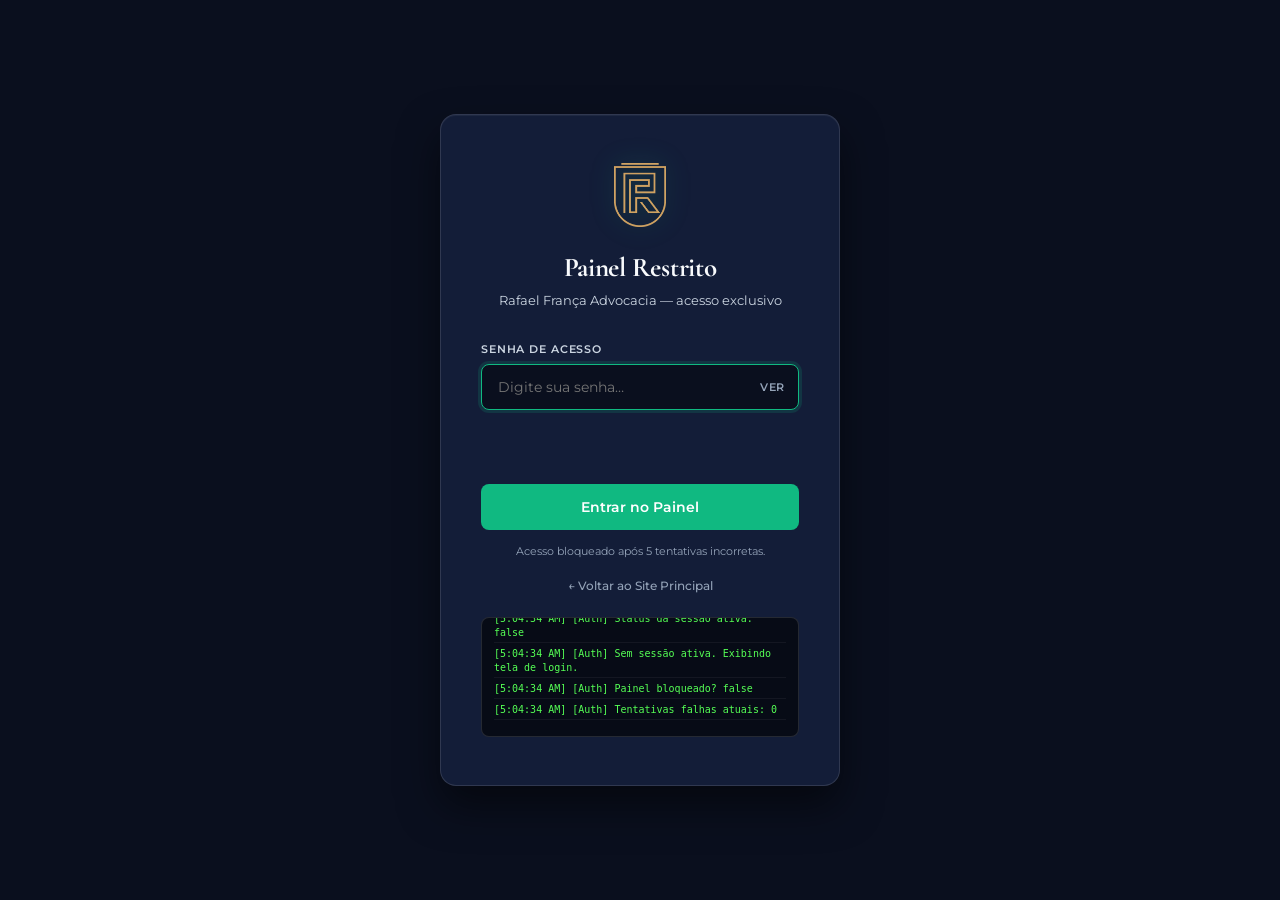
<file: admin/index.html>
<!DOCTYPE html>
<html lang="pt-BR">
<head>
  <meta charset="UTF-8"/>
  <meta name="viewport" content="width=device-width, initial-scale=1.0"/>
  <title>Painel CMS — Rafael França Advocacia</title>
  <meta name="robots" content="noindex, nofollow"/>
  <link rel="preconnect" href="https://fonts.googleapis.com"/>
  <link href="https://fonts.googleapis.com/css2?family=Cormorant+Garamond:wght@500;600;700&family=Montserrat:wght@300;400;500;600;700&display=swap" rel="stylesheet"/>
  <link rel="stylesheet" href="admin.css?v=3.0.0"/>
  <script>
    // Monitoramento global de erros em tempo real no client-side
    window.onerror = function(msg, url, line, col, error) {
      setTimeout(function() {
        var errDiv = document.getElementById('login-error');
        if (errDiv) {
          errDiv.textContent = 'Erro Runtime: ' + msg + ' (Linha ' + line + ')';
          var btn = document.getElementById('login-btn');
          var btnTxt = document.getElementById('login-btn-text');
          if (btn) btn.disabled = false;
          if (btnTxt) btnTxt.textContent = 'Entrar no Painel';
        }
      }, 50);
      return false;
    };
    window.addEventListener('unhandledrejection', function(event) {
      setTimeout(function() {
        var errDiv = document.getElementById('login-error');
        if (errDiv) {
          errDiv.textContent = 'Erro de Rejeição: ' + event.reason;
          var btn = document.getElementById('login-btn');
          var btnTxt = document.getElementById('login-btn-text');
          if (btn) btn.disabled = false;
          if (btnTxt) btnTxt.textContent = 'Entrar no Painel';
        }
      }, 50);
    });

    // Override console logs to show visually in the UI for debugging
    (function() {
      var logQueue = [];
      window.logToUI = function(msg, type) {
        var box = document.getElementById('debug-log-box');
        if (box) {
          box.style.display = 'block';
          var div = document.createElement('div');
          div.style.color = type === 'error' ? '#FF5555' : (type === 'warn' ? '#FFAA00' : '#55FF55');
          div.style.marginBottom = '4px';
          div.style.borderBottom = '1px solid rgba(255,255,255,0.05)';
          div.style.paddingBottom = '2px';
          div.textContent = '[' + new Date().toLocaleTimeString() + '] ' + msg;
          box.appendChild(div);
          box.scrollTop = box.scrollHeight;
        } else {
          logQueue.push({msg: msg, type: type});
        }
      };

      // Flush queue on DOMContentLoaded
      document.addEventListener('DOMContentLoaded', function() {
        logQueue.forEach(function(item) { window.logToUI(item.msg, item.type); });
        logQueue = [];
      });

      var _log = console.log;
      console.log = function() {
        var args = Array.prototype.slice.call(arguments);
        _log.apply(console, args);
        window.logToUI(args.join(' '), 'log');
      };
      var _error = console.error;
      console.error = function() {
        var args = Array.prototype.slice.call(arguments);
        _error.apply(console, args);
        window.logToUI(args.join(' '), 'error');
      };
      var _warn = console.warn;
      console.warn = function() {
        var args = Array.prototype.slice.call(arguments);
        _warn.apply(console, args);
        window.logToUI(args.join(' '), 'warn');
      };
    })();
  </script>
</head>
<body>
<div class="admin-wrapper">

  <!-- SIDEBAR -->
  <aside class="admin-sidebar" id="admin-sidebar" role="complementary" aria-label="Painel de navegação">
    <div class="sidebar-brand">
      <img src="../assets/images/logo-escudo-goldsf.png" alt="Rafael França" style="width:28px;height:28px;object-fit:contain;filter:drop-shadow(0 0 6px rgba(16,185,129,0.4));" />
      <div>
        <span class="brand-name">Rafael França</span>
        <span class="brand-sub">Painel do Blog</span>
      </div>
    </div>

    <nav class="sidebar-nav" aria-label="Menu do painel">
      <button class="sidebar-btn active" id="btn-list" data-view="list">
        <svg width="15" height="15" viewBox="0 0 24 24" fill="none" stroke="currentColor" stroke-width="2" aria-hidden="true"><rect x="3" y="3" width="7" height="7"/><rect x="14" y="3" width="7" height="7"/><rect x="14" y="14" width="7" height="7"/><rect x="3" y="14" width="7" height="7"/></svg>
        Todos os Artigos
        <span class="sidebar-badge" id="posts-count">0</span>
      </button>
      <button class="sidebar-btn" id="btn-new" data-view="editor">
        <svg width="15" height="15" viewBox="0 0 24 24" fill="none" stroke="currentColor" stroke-width="2" aria-hidden="true"><line x1="12" y1="5" x2="12" y2="19"/><line x1="5" y1="12" x2="19" y2="12"/></svg>
        Novo Artigo
      </button>
      <div class="sidebar-sep" aria-hidden="true"></div>
      <button class="sidebar-btn sidebar-btn--sm" id="btn-export">
        <svg width="14" height="14" viewBox="0 0 24 24" fill="none" stroke="currentColor" stroke-width="2" aria-hidden="true"><path d="M21 15v4a2 2 0 01-2 2H5a2 2 0 01-2-2v-4"/><polyline points="7 10 12 15 17 10"/><line x1="12" y1="15" x2="12" y2="3"/></svg>
        Exportar Backup
      </button>
      <label class="sidebar-btn sidebar-btn--sm" id="btn-import-label" style="cursor:pointer;">
        <svg width="14" height="14" viewBox="0 0 24 24" fill="none" stroke="currentColor" stroke-width="2" aria-hidden="true"><path d="M21 15v4a2 2 0 01-2 2H5a2 2 0 01-2-2v-4"/><polyline points="17 8 12 3 7 8"/><line x1="12" y1="3" x2="12" y2="15"/></svg>
        Importar Backup
        <input type="file" id="btn-import" accept=".json" style="display:none;" aria-label="Importar arquivo de backup JSON"/>
      </label>
    </nav>

    <div class="sidebar-actions">
      <a href="../blog.html" class="sidebar-action sidebar-action--site" target="_blank" rel="noopener noreferrer" title="Abrir o Blog">
        <svg width="14" height="14" viewBox="0 0 24 24" fill="none" stroke="currentColor" stroke-width="2" aria-hidden="true"><path d="M18 13v6a2 2 0 01-2 2H5a2 2 0 01-2-2V8a2 2 0 012-2h6"/><polyline points="15 3 21 3 21 9"/><line x1="10" y1="14" x2="21" y2="3"/></svg>
        Voltar ao Blog
      </a>
      <a href="../index.html" class="sidebar-action" title="Site Principal">
        <svg width="14" height="14" viewBox="0 0 24 24" fill="none" stroke="currentColor" stroke-width="2" aria-hidden="true"><path d="M3 9l9-7 9 7v11a2 2 0 01-2 2H5a2 2 0 01-2-2z"/><polyline points="9,22 9,12 15,12 15,22"/></svg>
        Site Principal
      </a>
      <button class="sidebar-action sidebar-action--logout" id="btn-logout" title="Sair do painel">
        <svg width="14" height="14" viewBox="0 0 24 24" fill="none" stroke="currentColor" stroke-width="2" aria-hidden="true"><path d="M9 21H5a2 2 0 01-2-2V5a2 2 0 012-2h4"/><polyline points="16 17 21 12 16 7"/><line x1="21" y1="12" x2="9" y2="12"/></svg>
        Sair
      </button>
    </div>
  </aside>

  <!-- MAIN -->
  <main class="admin-main" role="main" id="admin-main">

    <!-- LIST VIEW -->
    <div id="view-list" class="admin-view active">
      <header class="view-header">
        <div>
          <h1 class="view-title">Artigos do Blog</h1>
          <p class="view-sub">Crie, edite e gerencie os posts que aparecem no site</p>
        </div>
        <button class="btn-primary" id="new-post-btn" aria-label="Criar novo artigo">
          <svg width="15" height="15" viewBox="0 0 24 24" fill="none" stroke="currentColor" stroke-width="2.5" aria-hidden="true"><line x1="12" y1="5" x2="12" y2="19"/><line x1="5" y1="12" x2="19" y2="12"/></svg>
          Novo Artigo
        </button>
      </header>

      <div class="search-bar">
        <svg width="16" height="16" viewBox="0 0 24 24" fill="none" stroke="currentColor" stroke-width="2" aria-hidden="true"><circle cx="11" cy="11" r="8"/><line x1="21" y1="21" x2="16.65" y2="16.65"/></svg>
        <input type="search" id="search-input" placeholder="Buscar artigos pelo título ou resumo…" aria-label="Buscar artigos"/>
        <kbd class="search-kbd" aria-hidden="true">⌘K</kbd>
      </div>

      <div class="stats-bar" id="stats-bar" aria-live="polite"></div>

      <div id="posts-list" class="posts-list" role="list" aria-label="Lista de artigos">
        <!-- Rendered by JS -->
      </div>
    </div>

    <!-- EDITOR VIEW -->
    <div id="view-editor" class="admin-view">
      <header class="view-header editor-view-header">
        <div class="editor-header-left">
          <button class="btn-back" id="cancel-btn" aria-label="Voltar para a lista">
            <svg width="16" height="16" viewBox="0 0 24 24" fill="none" stroke="currentColor" stroke-width="2" aria-hidden="true"><path d="M19 12H5M12 19l-7-7 7-7"/></svg>
          </button>
          <div>
            <h1 class="view-title" id="editor-title">Novo Artigo</h1>
            <div class="editor-meta-status">
              <span class="save-status" id="save-status" aria-live="polite">
                <span class="save-dot"></span>
                <span id="save-status-text">Não salvo</span>
              </span>
              <span class="word-count" id="word-count" aria-live="polite">0 palavras</span>
            </div>
          </div>
        </div>
        <div class="editor-header-actions">
          <button class="btn-icon-toggle" id="preview-toggle" title="Alternar preview" aria-label="Alternar modo de preview" aria-pressed="false">
            <svg width="15" height="15" viewBox="0 0 24 24" fill="none" stroke="currentColor" stroke-width="2" aria-hidden="true"><path d="M1 12s4-8 11-8 11 8 11 8-4 8-11 8-11-8-11-8z"/><circle cx="12" cy="12" r="3"/></svg>
            Preview
          </button>
          <button class="btn-primary" id="save-btn-top" type="button" aria-label="Salvar artigo">
            <svg width="14" height="14" viewBox="0 0 24 24" fill="none" stroke="currentColor" stroke-width="2.5" aria-hidden="true"><path d="M19 21H5a2 2 0 01-2-2V5a2 2 0 012-2h11l5 5v11a2 2 0 01-2 2z"/><polyline points="17 21 17 13 7 13 7 21"/><polyline points="7 3 7 8 15 8"/></svg>
            Salvar
          </button>
        </div>
      </header>

      <div class="editor-layout" id="editor-layout">

        <!-- FORM PANEL -->
        <div class="editor-panel form-panel" id="form-panel">
          <form id="post-form" class="post-form" novalidate>
            <input type="hidden" id="post-id"/>

            <!-- Title -->
            <div class="form-group form-group--title">
              <label class="form-label sr-only" for="post-title">Título do Artigo</label>
              <input
                type="text"
                id="post-title"
                class="form-input title-input"
                placeholder="Título do artigo…"
                required
                aria-required="true"
                maxlength="200"
                autocomplete="off"
              />
              <div class="title-char-count"><span id="title-counter">0</span>/200</div>
            </div>

            <!-- Category -->
            <div class="form-group">
              <label class="form-label" for="post-category">Categoria</label>
              <select id="post-category" class="form-input">
                <option value="">Selecionar categoria…</option>
                <option value="Trabalhista">Trabalhista</option>
                <option value="Saúde">Saúde</option>
                <option value="Imobiliário">Imobiliário</option>
                <option value="Consumidor">Consumidor</option>
                <option value="Bancário">Bancário</option>
                <option value="Sucessório">Sucessório</option>
                <option value="Jurídico">Jurídico (Geral)</option>
              </select>
            </div>

            <!-- Excerpt -->
            <div class="form-group">
              <label class="form-label" for="post-excerpt">
                Resumo
                <span class="label-badge">Aparece na listagem do blog</span>
              </label>
              <textarea
                id="post-excerpt"
                class="form-textarea"
                rows="3"
                placeholder="Uma descrição breve e persuasiva que convida o leitor a clicar…"
                required
                aria-required="true"
                maxlength="400"
              ></textarea>
              <div class="textarea-footer">
                <span class="form-hint"><span id="excerpt-counter" class="counter-num">0</span>/400 caracteres</span>
                <span class="form-hint" id="excerpt-status"></span>
              </div>
            </div>

            <!-- Rich text editor -->
            <div class="form-group editor-group">
              <div class="editor-label-row">
                <label class="form-label">Conteúdo do Artigo</label>
                <div class="editor-view-tabs" role="tablist" aria-label="Modo de edição">
                  <button type="button" class="view-tab active" id="tab-editor" role="tab" aria-selected="true">Editar</button>
                  <button type="button" class="view-tab" id="tab-preview-inline" role="tab" aria-selected="false">Pré-visualizar</button>
                </div>
              </div>

              <!-- Toolbar -->
              <div class="editor-toolbar" role="toolbar" aria-label="Ferramentas de formatação">
                <div class="toolbar-group" role="group" aria-label="Texto">
                  <button type="button" class="toolbar-btn" data-cmd="bold" title="Negrito (Ctrl+B)" aria-label="Negrito"><b>B</b></button>
                  <button type="button" class="toolbar-btn" data-cmd="italic" title="Itálico (Ctrl+I)" aria-label="Itálico"><i>I</i></button>
                  <button type="button" class="toolbar-btn" data-cmd="underline" title="Sublinhado" aria-label="Sublinhado"><u>U</u></button>
                  <button type="button" class="toolbar-btn" data-cmd="removeFormat" title="Limpar formatação" aria-label="Limpar">Tx</button>
                </div>
                <div class="toolbar-sep" aria-hidden="true"></div>
                <div class="toolbar-group" role="group" aria-label="Títulos">
                  <button type="button" class="toolbar-btn toolbar-btn--text" data-cmd="h2" title="Título H2" aria-label="H2">H2</button>
                  <button type="button" class="toolbar-btn toolbar-btn--text" data-cmd="h3" title="Subtítulo H3" aria-label="H3">H3</button>
                  <button type="button" class="toolbar-btn toolbar-btn--text" data-cmd="p" title="Parágrafo" aria-label="Parágrafo">P</button>
                </div>
                <div class="toolbar-sep" aria-hidden="true"></div>
                <div class="toolbar-group" role="group" aria-label="Listas">
                  <button type="button" class="toolbar-btn toolbar-btn--text" data-cmd="insertUnorderedList" title="Lista" aria-label="Lista">• Lista</button>
                  <button type="button" class="toolbar-btn toolbar-btn--text" data-cmd="insertOrderedList" title="Numeração" aria-label="Numerada">1. Lista</button>
                  <button type="button" class="toolbar-btn toolbar-btn--text" data-cmd="blockquote" title="Citação" aria-label="Citação">" Citação</button>
                </div>
                <div class="toolbar-sep" aria-hidden="true"></div>
                <div class="toolbar-group" role="group" aria-label="Links">
                  <button type="button" class="toolbar-btn toolbar-btn--text" data-cmd="createLink" title="Inserir link" aria-label="Link">Link</button>
                  <button type="button" class="toolbar-btn toolbar-btn--text" data-cmd="unlink" title="Remover link" aria-label="Remover Link">- Link</button>
                </div>
              </div>

              <div
                id="post-content-editor"
                class="rich-editor"
                contenteditable="true"
                role="textbox"
                aria-multiline="true"
                aria-label="Conteúdo do artigo"
                data-placeholder="Comece a escrever o conteúdo do artigo…&#10;&#10;Use a barra de ferramentas acima para formatar."
                spellcheck="true"
                lang="pt-BR"
              ></div>

              <div id="content-preview-inline" class="content-preview-panel" hidden></div>
            </div>

            <!-- Meta Accordion -->
            <div class="meta-accordion">
              <button type="button" class="meta-accordion-toggle" id="meta-toggle" aria-expanded="true" aria-controls="meta-body">
                Configurações &amp; Metadados
                <svg class="accordion-chevron" width="14" height="14" viewBox="0 0 24 24" fill="none" stroke="currentColor" stroke-width="2" aria-hidden="true"><polyline points="6 9 12 15 18 9"/></svg>
              </button>
              <div id="meta-body" class="meta-accordion-body">
                <div class="form-row">
                  <div class="form-group">
                    <label class="form-label" for="post-date">Data de Publicação</label>
                    <input type="date" id="post-date" class="form-input" required aria-required="true"/>
                  </div>
                  <div class="form-group">
                    <label class="form-label" for="post-slug">Slug (URL)</label>
                    <div class="slug-field">
                      <span class="slug-prefix" aria-hidden="true">/blog/</span>
                      <input type="text" id="post-slug" class="form-input slug-input" placeholder="gerado-automaticamente"/>
                    </div>
                  </div>
                </div>

                <!-- Cover -->
                <div class="form-group cover-group">
                  <label class="form-label">Imagem de Capa</label>
                  <div class="cover-input-area" id="cover-input-area">
                    <div class="cover-dropzone" id="cover-dropzone" role="button" tabindex="0" aria-label="Arraste uma imagem ou clique para selecionar">
                      <div class="dropzone-inner" id="dropzone-inner">
                        <p>Arraste uma imagem ou <strong>clique para selecionar</strong></p>
                        <span class="dropzone-hint">PNG, JPG, WEBP · Salva como Base64</span>
                      </div>
                      <input type="file" id="cover-file-input" accept="image/*" style="display:none;" aria-hidden="true"/>
                    </div>
                    <div class="cover-or" aria-hidden="true"><span>ou use URL</span></div>
                    <div class="cover-url-row">
                      <input type="url" id="post-cover-url" class="form-input" placeholder="https://exemplo.com/imagem.jpg"/>
                      <button type="button" class="btn-ghost btn-sm" id="btn-clear-cover" aria-label="Limpar imagem">Limpar</button>
                    </div>
                    <div id="cover-preview" class="cover-preview" aria-live="polite"></div>
                  </div>
                </div>
              </div>
            </div>

            <!-- Bottom Actions -->
            <div class="form-actions">
              <button type="button" class="btn-ghost" id="cancel-btn-2">Descartar e Voltar</button>
              <div class="form-actions-right">
                <span class="save-status" id="save-status-bottom" aria-hidden="true">
                  <span class="save-dot"></span>
                  <span id="save-status-text-bottom">Não salvo</span>
                </span>
                <button type="submit" class="btn-primary btn-lg" id="save-btn" form="post-form">Salvar Artigo</button>
              </div>
            </div>
          </form>
        </div>

        <!-- Preview Panel (split mode) -->
        <div class="editor-panel preview-panel" id="preview-panel" hidden aria-label="Pré-visualização">
          <div class="preview-panel-header">
            <span class="preview-label">Pré-visualização</span>
            <span class="preview-hint">Atualiza conforme você escreve</span>
          </div>
          <div class="preview-content" id="preview-content"></div>
        </div>

      </div>
    </div>

  </main>
</div>

<!-- Toast container -->
<div id="toast-container" aria-live="assertive" aria-atomic="false"></div>

<!-- LOGIN SCREEN -->
<div id="login-screen" class="login-screen" role="dialog" aria-modal="true" aria-labelledby="login-title" hidden>
  <div class="login-card">
    <div class="login-logo-container">
      <img src="../assets/images/logo-escudo-goldsf.png" alt="Escudo Dr. Rafael França" class="login-logo-img" />
    </div>
    <h1 class="login-title" id="login-title">Painel Restrito</h1>
    <p class="login-sub">Rafael França Advocacia — acesso exclusivo</p>
    <form id="login-form" class="login-form" novalidate autocomplete="off">
      <div class="login-field">
        <label class="login-label" for="login-password">Senha de acesso</label>
        <div class="login-input-wrap">
          <input
            type="password"
            id="login-password"
            class="login-input"
            placeholder="Digite sua senha…"
            aria-required="true"
            autocomplete="current-password"
            autofocus
          />
          <button type="button" class="login-eye" id="login-eye" aria-label="Mostrar/ocultar senha">Ver</button>
        </div>
        <p class="login-error" id="login-error" role="alert" aria-live="assertive"></p>
      </div>
      <div class="login-attempts" id="login-attempts" aria-live="polite"></div>
      <button type="submit" class="login-btn" id="login-btn">
        <span id="login-btn-text">Entrar no Painel</span>
      </button>
    </form>
    <p class="login-footer">Acesso bloqueado após 5 tentativas incorretas.</p>
    <a href="../index.html" class="login-back-link">← Voltar ao Site Principal</a>
    
    <!-- Caixa visual de depuração (logs do console em tempo real) -->
    <div id="debug-log-box" style="margin-top:24px;width:100%;background:rgba(0,0,0,0.6);border:1px solid var(--navy-border);border-radius:8px;padding:12px;font-family:monospace;font-size:10px;text-align:left;max-height:120px;overflow-y:auto;line-height:1.4;user-select:text;">
      <div style="color:var(--text-subtle);font-weight:600;border-bottom:1px solid var(--navy-border);padding-bottom:4px;margin-bottom:6px;text-transform:uppercase;letter-spacing:0.04em;">Painel de Diagnóstico</div>
    </div>
  </div>
</div>

<!-- Confirm Delete Modal -->
<div id="confirm-modal" class="confirm-modal" role="dialog" aria-modal="true" aria-labelledby="confirm-title" hidden>
  <div class="confirm-box">
    <h2 class="confirm-title" id="confirm-title">Excluir artigo?</h2>
    <p class="confirm-text" id="confirm-text">Esta ação não pode ser desfeita. O artigo será removido permanentemente do blog.</p>
    <div class="confirm-actions">
      <button class="btn-ghost" id="confirm-no">Cancelar</button>
      <button class="btn-danger" id="confirm-yes">Excluir</button>
    </div>
  </div>
</div>

<!-- Link dialog -->
<div id="link-dialog" class="link-dialog" role="dialog" aria-modal="true" aria-labelledby="link-dialog-title" hidden>
  <div class="link-dialog-box">
    <h3 class="link-dialog-title" id="link-dialog-title">Inserir Link</h3>
    <input type="url" id="link-url-input" class="form-input" placeholder="https://exemplo.com" aria-label="URL do link"/>
    <input type="text" id="link-text-input" class="form-input" placeholder="Texto do link (opcional)" aria-label="Texto do link"/>
    <div class="link-dialog-actions">
      <button class="btn-ghost btn-sm" id="link-cancel">Cancelar</button>
      <button class="btn-primary btn-sm" id="link-confirm">Inserir</button>
    </div>
  </div>
</div>

<script src="../js/cms.js?v=3.0.0"></script>
<script src="auth.js?v=3.0.0"></script>
<script src="admin.js?v=3.0.0"></script>
</body>
</html>
</file>
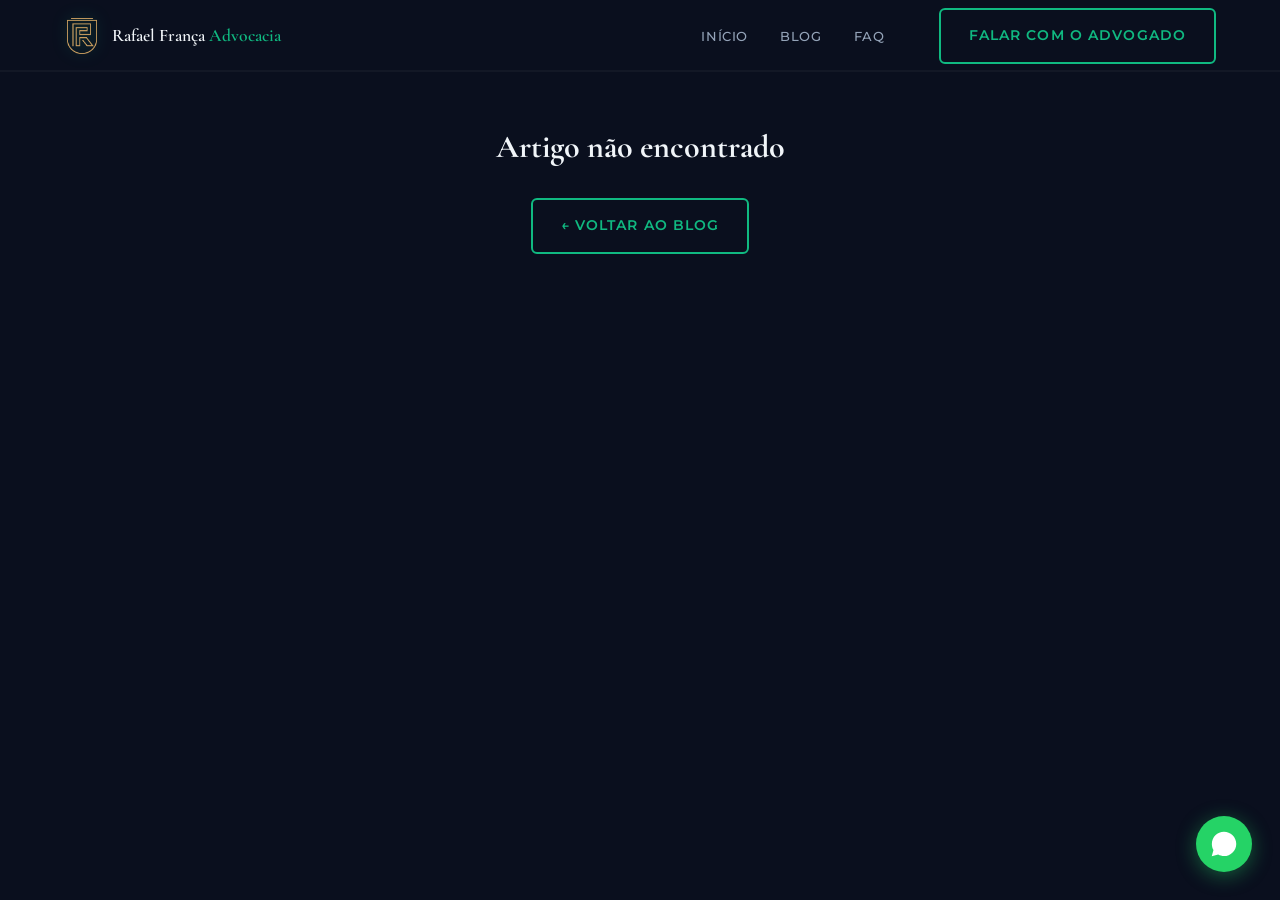
<file: post.html>
<!DOCTYPE html>
<html lang="pt-BR">
<head>
  <meta charset="UTF-8" />
  <meta name="viewport" content="width=device-width, initial-scale=1.0" />
  <meta name="description" content="Leia artigos jurídicos práticos escritos pelo Dr. Rafael França sobre seus direitos trabalhistas, imobiliários, à saúde, do consumidor e bancários." />
  <title id="page-title">Artigo | Rafael França Advocacia</title>
  
  <!-- Favicon -->
  <link rel="icon" type="image/png" href="assets/images/logo-escudo-goldsf.png" />
  <link rel="apple-touch-icon" href="assets/images/logo-escudo-goldsf.png" />
  <meta name="theme-color" content="#0A0F1E" />

  <!-- Open Graph / Compartilhamento -->
  <meta property="og:type" content="article" />
  <meta property="og:title" content="Artigo Jurídico | Rafael França Advocacia" />
  <meta property="og:description" content="Leia o artigo completo no blog da Rafael França Advocacia. Entenda seus direitos e saiba como agir." />
  <meta property="og:url" content="https://rafaelfrancaadvocacia.com/post.html" />
  <meta property="og:image" content="https://rafaelfrancaadvocacia.com/assets/images/logo-escudo-goldsf.png" />
  <meta property="og:locale" content="pt_BR" />
  <meta name="twitter:card" content="summary_large_image" />

  <!-- Fonts -->
  <link rel="preconnect" href="https://fonts.googleapis.com" />
  <link rel="preconnect" href="https://fonts.gstatic.com" crossorigin />
  <link href="https://fonts.googleapis.com/css2?family=Cormorant+Garamond:ital,wght@0,400;0,600;0,700;1,400;1,600&family=Montserrat:wght@300;400;500;600;700&display=swap" rel="stylesheet" />
  
  <!-- Styles -->
  <link rel="stylesheet" href="assets/css/style.css" />

  <!-- Google Tag Manager -->
  <script>(function(w,d,s,l,i){w[l]=w[l]||[];w[l].push({'gtm.start':
  new Date().getTime(),event:'gtm.js'});var f=d.getElementsByTagName(s)[0],
  j=d.createElement(s),dl=l!='dataLayer'?'&l='+l:'';j.async=true;j.src=
  'https://www.googletagmanager.com/gtm.js?id='+i+dl;f.parentNode.insertBefore(j,f);
  })(window,document,'script','dataLayer','GTM-MM2VXJ3');</script>
  <!-- End Google Tag Manager -->
</head>
<body>

<!-- Google Tag Manager (noscript) -->
<noscript><iframe src="https://www.googletagmanager.com/ns.html?id=GTM-MM2VXJ3"
height="0" width="0" style="display:none;visibility:hidden"></iframe></noscript>
<!-- End Google Tag Manager -->

<header id="header" class="header" role="banner">
  <div class="header__inner">
    <a href="index.html" class="header__logo" aria-label="Rafael França Advocacia">
      <img src="assets/images/logo-escudo-goldsf.png" alt="" class="header__logo-icon" />
      <span class="header__logo-text">Rafael França <em>Advocacia</em></span>
    </a>
    <nav class="header__nav" aria-label="Navegação principal">
      <ul class="header__nav-list">
        <li><a href="index.html" class="header__nav-link">Início</a></li>
        <li><a href="blog.html" class="header__nav-link" aria-current="page">Blog</a></li>
        <li><a href="index.html#faq" class="header__nav-link">FAQ</a></li>
      </ul>
    </nav>
    <a href="https://wa.me/message/267L3H22YEJVE1" class="btn btn--outline header__cta" target="_blank" rel="noopener noreferrer">Falar com o Advogado</a>
  </div>
  <div class="header__progress" aria-hidden="true"><div class="header__progress-bar" id="scroll-progress"></div></div>
</header>

<div id="post-wrapper">
  <!-- Preenchido pelo JS -->
</div>

<a href="https://wa.me/message/267L3H22YEJVE1" class="whatsapp-float" target="_blank" rel="noopener noreferrer" aria-label="WhatsApp">
  <svg viewBox="0 0 448 512" fill="currentColor" aria-hidden="true"><path d="M380.9 97.1C339 55.1 283.2 32 223.9 32c-122.4 0-222 99.6-222 222 0 39.1 10.2 77.3 29.6 111L0 480l117.7-30.9c32.4 17.7 68.9 27 106.1 27h.1c122.3 0 224.1-99.6 224.1-222 0-59.3-25.2-115-67.1-157z"/></svg>
</a>

<script src="js/cms.js?v=3.0.0"></script>
<script>
(function() {
  'use strict';

  // Header scroll
  const header = document.getElementById('header');
  const progressBar = document.getElementById('scroll-progress');
  window.addEventListener('scroll', function() {
    if(header) header.classList.toggle('scrolled', window.scrollY > 40);
    if(progressBar) {
      const d = document.documentElement.scrollHeight - window.innerHeight;
      progressBar.style.width = d > 0 ? (window.scrollY/d*100)+'%' : '0%';
    }
  }, {passive:true});

  function esc(s){return String(s||'').replace(/&/g,'&amp;').replace(/</g,'&lt;').replace(/>/g,'&gt;').replace(/"/g,'&quot;');}
  function fmtDate(d){try{return new Date(d).toLocaleDateString('pt-BR',{day:'2-digit',month:'long',year:'numeric'});}catch(_){return d||'';}}

  const params = new URLSearchParams(window.location.search);
  const postId = params.get('id');
  const wrapper = document.getElementById('post-wrapper');

  if (!postId) {
    wrapper.innerHTML = '<div class="container" style="padding:120px 24px 80px;text-align:center;"><h1 style="font-family:var(--font-serif);color:var(--text-light);">Artigo não encontrado</h1><a href="blog.html" class="btn btn--outline" style="margin-top:24px;display:inline-flex;">← Voltar ao Blog</a></div>';
  } else {
    const post = CMS.getPost(postId);
    if (!post) {
      wrapper.innerHTML = '<div class="container" style="padding:120px 24px 80px;text-align:center;"><h1 style="font-family:var(--font-serif);color:var(--text-light);">Artigo não encontrado</h1><a href="blog.html" class="btn btn--outline" style="margin-top:24px;display:inline-flex;">← Voltar ao Blog</a></div>';
    } else {
      document.title = esc(post.title) + ' | Rafael França Advocacia';

      // Atualizar meta tags dinamicamente no DOM
      try {
        const metaDesc = document.querySelector('meta[name="description"]');
        if (metaDesc) metaDesc.setAttribute('content', esc(post.excerpt || ''));
        const ogTitle = document.querySelector('meta[property="og:title"]');
        if (ogTitle) ogTitle.setAttribute('content', esc(post.title) + ' | Rafael França Advocacia');
        const ogDesc = document.querySelector('meta[property="og:description"]');
        if (ogDesc) ogDesc.setAttribute('content', esc(post.excerpt || ''));
        const ogImage = document.querySelector('meta[property="og:image"]');
        if (ogImage && post.coverUrl) ogImage.setAttribute('content', esc(post.coverUrl));
        const ogUrl = document.querySelector('meta[property="og:url"]');
        if (ogUrl) ogUrl.setAttribute('content', window.location.href);
      } catch (e) { console.error('Erro ao atualizar meta tags dinâmicas:', e); }

      const cover = post.coverUrl
        ? '<div class="post-hero__cover"><img src="'+esc(post.coverUrl)+'" alt="'+esc(post.coverAlt||post.title)+'" /></div>'
        : '';

      wrapper.innerHTML =
        '<section class="post-hero"><div class="container">'+
        '<a href="blog.html" class="post-back"><svg width="16" height="16" viewBox="0 0 24 24" fill="none" stroke="currentColor" stroke-width="2" stroke-linecap="round" stroke-linejoin="round" aria-hidden="true"><path d="M19 12H5M12 19l-7-7 7-7"/></svg> Voltar ao Blog</a>'+
        '<div class="post-meta">'+
        '<span class="post-meta__category">'+esc(post.category||'Jurídico')+'</span>'+
        '<span class="post-meta__date"><svg width="14" height="14" viewBox="0 0 24 24" fill="none" stroke="currentColor" stroke-width="2" aria-hidden="true"><rect x="3" y="4" width="18" height="18" rx="2"/><line x1="16" y1="2" x2="16" y2="6"/><line x1="8" y1="2" x2="8" y2="6"/><line x1="3" y1="10" x2="21" y2="10"/></svg>'+fmtDate(post.date)+'</span>'+
        '</div>'+
        '<h1 class="post-hero__title">'+esc(post.title)+'</h1>'+
        cover +
        '</div></section>'+
        '<div class="container" style="padding-top:60px;padding-bottom:80px;">'+
        '<div class="post-layout">'+
        '<div class="post-content">'+
        (post.content || '<p>Conteúdo não disponível.</p>')+
        '</div>'+
        '<aside class="blog-sidebar">'+
        '<div class="sidebar-widget sidebar-cta">'+
        '<h2 class="sidebar-widget__title">Tem Uma Dúvida?</h2>'+
        '<p class="sidebar-cta__text">Consulta inicial gratuita com o Dr. Rafael França. Análise direta e sigilosa do seu caso.</p>'+
        '<a href="https://wa.me/message/267L3H22YEJVE1" class="btn btn--primary" target="_blank" rel="noopener noreferrer" style="width:100%;justify-content:center;"><svg width="16" height="16" viewBox="0 0 448 512" fill="currentColor" aria-hidden="true"><path d="M380.9 97.1C339 55.1 283.2 32 223.9 32c-122.4 0-222 99.6-222 222 0 39.1 10.2 77.3 29.6 111L0 480l117.7-30.9c32.4 17.7 68.9 27 106.1 27h.1c122.3 0 224.1-99.6 224.1-222 0-59.3-25.2-115-67.1-157z"/></svg> Falar no WhatsApp</a>'+
        '</div>'+
        '</aside>'+
        '</div>'+
        '</div>';
    }
  }
})();
</script>
</body>
</html>
</file>
<file: admin/admin.css>
/**
 * admin.css — Painel CMS Rafael França Advocacia
 * Dark theme com esmeralda/ouro
 * v3.0.0
 */

:root {
  --navy:          #0A0F1E;
  --navy-mid:      #111933;
  --navy-card:     #131D38;
  --navy-border:   rgba(255,255,255,0.12);
  --emerald:       #10B981;
  --emerald-light: #34D399;
  --emerald-subtle:rgba(16,185,129,0.08);
  --gold:          #C3A166;
  --text-light:    #F8FAFC;
  --text-muted:    #CBD5E1;
  --text-subtle:   #94A3B8;
  --font-serif:    'Cormorant Garamond', Georgia, serif;
  --font-sans:     'Montserrat', system-ui, sans-serif;
  --radius:        12px;
  --sidebar-w:     240px;
  --ease:          cubic-bezier(0.16,1,0.3,1);
}

*, *::before, *::after { box-sizing: border-box; margin: 0; padding: 0; }
html { font-size: 15px; }
body {
  font-family: var(--font-sans);
  background: var(--navy);
  color: var(--text-light);
  min-height: 100vh;
  -webkit-font-smoothing: antialiased;
}
a { color: inherit; text-decoration: none; }
ul { list-style: none; }
button { font-family: inherit; cursor: pointer; border: none; background: none; color: inherit; }
input, textarea, select { font-family: inherit; }
.sr-only { position:absolute;width:1px;height:1px;overflow:hidden;clip:rect(0,0,0,0); }

/* ============================================
   LAYOUT
============================================ */
.admin-wrapper {
  display: flex;
  min-height: 100vh;
}

/* SIDEBAR */
.admin-sidebar {
  width: var(--sidebar-w);
  flex-shrink: 0;
  background: var(--navy-mid);
  border-right: 1px solid var(--navy-border);
  display: flex;
  flex-direction: column;
  padding: 20px 12px;
  gap: 6px;
  position: fixed;
  top: 0; left: 0; bottom: 0;
  z-index: 100;
}
.sidebar-brand {
  display: flex;
  align-items: center;
  gap: 10px;
  padding: 8px 8px 18px;
  border-bottom: 1px solid var(--navy-border);
  margin-bottom: 8px;
}
.brand-name {
  display: block;
  font-family: var(--font-serif);
  font-size: 1rem;
  font-weight: 600;
  color: var(--text-light);
}
.brand-sub {
  display: block;
  font-size: 0.65rem;
  color: var(--text-subtle);
  letter-spacing: 0.08em;
  text-transform: uppercase;
}
.sidebar-nav { display: flex; flex-direction: column; gap: 4px; flex: 1; }
.sidebar-btn {
  display: flex;
  align-items: center;
  gap: 12px;
  padding: 12px 14px;
  border-radius: 8px;
  font-size: 0.9rem;
  font-weight: 600;
  color: var(--text-muted);
  transition: color 0.2s, background 0.2s;
  width: 100%;
  text-align: left;
}
.sidebar-btn:hover { color: var(--text-light); background: rgba(255,255,255,0.06); }
.sidebar-btn.active { color: var(--emerald); background: var(--emerald-subtle); }
.sidebar-btn--sm { font-size: 0.82rem; padding: 10px 14px; }
.sidebar-badge {
  margin-left: auto;
  background: var(--emerald);
  color: var(--navy);
  font-size: 0.72rem;
  font-weight: 700;
  border-radius: 100px;
  padding: 2px 8px;
  min-width: 22px;
  text-align: center;
}
.sidebar-sep {
  height: 1px;
  background: var(--navy-border);
  margin: 12px 0;
}
.sidebar-actions {
  display: flex;
  flex-direction: column;
  gap: 6px;
  padding-top: 14px;
  border-top: 1px solid var(--navy-border);
}
.sidebar-action {
  display: flex;
  align-items: center;
  gap: 10px;
  padding: 12px 14px;
  border-radius: 8px;
  font-size: 0.88rem;
  font-weight: 500;
  color: var(--text-subtle);
  transition: color 0.2s, background 0.2s;
}
.sidebar-action:hover { color: var(--text-light); background: rgba(255,255,255,0.06); }
.sidebar-action--logout:hover { color: #EF4444; background: rgba(239,68,68,0.08); }

/* MAIN */
.admin-main {
  margin-left: var(--sidebar-w);
  flex: 1;
  min-height: 100vh;
  background: var(--navy);
}

/* VIEWS */
.admin-view { display: none; padding: 28px 32px; }
.admin-view.active { display: block; }

/* VIEW HEADER */
.view-header {
  display: flex;
  align-items: flex-start;
  justify-content: space-between;
  gap: 16px;
  margin-bottom: 24px;
}
.view-title {
  font-family: var(--font-serif);
  font-size: 1.95rem;
  font-weight: 700;
  color: var(--text-light);
  letter-spacing: -0.01em;
}
.view-sub { font-size: 0.88rem; color: var(--text-subtle); margin-top: 6px; }

/* SEARCH BAR */
.search-bar {
  display: flex;
  align-items: center;
  gap: 10px;
  background: var(--navy-card);
  border: 1px solid var(--navy-border);
  border-radius: var(--radius);
  padding: 10px 16px;
  margin-bottom: 16px;
}
.search-bar svg { color: var(--text-subtle); flex-shrink: 0; }
.search-bar input {
  flex: 1;
  background: none;
  border: none;
  color: var(--text-light);
  font-size: 0.875rem;
  outline: none;
}
.search-bar input::placeholder { color: var(--text-subtle); }
.search-kbd {
  font-size: 0.65rem;
  background: rgba(255,255,255,0.05);
  border: 1px solid var(--navy-border);
  border-radius: 4px;
  padding: 2px 6px;
  color: var(--text-subtle);
}

/* STATS BAR */
.stats-bar {
  display: flex;
  align-items: center;
  gap: 20px;
  margin-bottom: 20px;
  font-size: 0.78rem;
  color: var(--text-subtle);
}
.stats-bar span { display: flex; align-items: center; gap: 6px; }

/* POSTS LIST */
.posts-list {
  display: flex;
  flex-direction: column;
  gap: 12px;
}
.post-item {
  background: var(--navy-card);
  border: 1px solid var(--navy-border);
  border-radius: var(--radius);
  padding: 20px 24px;
  display: flex;
  align-items: center;
  gap: 18px;
  transition: all 0.2s var(--ease);
}
.post-item:hover {
  border-color: rgba(16,185,129,0.4);
  box-shadow: 0 4px 12px rgba(0,0,0,0.15);
}
.post-item__thumb {
  width: 72px; height: 54px;
  border-radius: 6px;
  overflow: hidden;
  flex-shrink: 0;
  background: var(--navy-mid);
}
.post-item__thumb img { width: 100%; height: 100%; object-fit: cover; }
.post-item__thumb-placeholder {
  width: 100%; height: 100%;
  display: flex;
  align-items: center;
  justify-content: center;
  font-size: 1.4rem;
  color: var(--text-subtle);
}
.post-item__body { flex: 1; min-width: 0; }
.post-item__title {
  font-size: 1.05rem;
  font-weight: 600;
  color: #fff;
  margin-bottom: 6px;
  white-space: nowrap;
  overflow: hidden;
  text-overflow: ellipsis;
}
.post-item__meta { font-size: 0.8rem; color: var(--text-subtle); }
.post-item__cat {
  font-size: 0.72rem;
  font-weight: 700;
  letter-spacing: 0.08em;
  text-transform: uppercase;
  color: var(--emerald);
  background: var(--emerald-subtle);
  border: 1px solid rgba(16,185,129,0.25);
  border-radius: 4px;
  padding: 3px 10px;
  margin-right: 10px;
}
.post-item__actions {
  display: flex;
  gap: 8px;
  flex-shrink: 0;
}
.btn-icon {
  display: flex;
  align-items: center;
  justify-content: center;
  width: 36px; height: 36px;
  border-radius: 8px;
  border: 1px solid var(--navy-border);
  color: var(--text-muted);
  transition: all 0.2s;
}
.btn-icon:hover { border-color: rgba(16,185,129,0.3); color: var(--emerald); background: var(--emerald-subtle); }
.btn-icon--danger:hover { border-color: rgba(239,68,68,0.3); color: #EF4444; background: rgba(239,68,68,0.08); }

/* EMPTY STATE */
.empty-state {
  text-align: center;
  padding: 60px 24px;
  color: var(--text-muted);
}
.empty-state__icon { font-size: 3rem; margin-bottom: 16px; }
.empty-state h3 {
  font-family: var(--font-serif);
  font-size: 1.2rem;
  color: var(--text-light);
  margin-bottom: 8px;
}
.empty-state p { font-size: 0.85rem; margin-bottom: 24px; }

/* EDITOR VIEW */
.editor-view-header {
  position: sticky;
  top: 0;
  background: var(--navy);
  z-index: 50;
  padding-top: 20px;
  padding-bottom: 16px;
  border-bottom: 1px solid var(--navy-border);
  margin: -28px -32px 28px;
  padding-left: 32px;
  padding-right: 32px;
}
.editor-header-left { display: flex; align-items: center; gap: 14px; }
.editor-meta-status { display: flex; align-items: center; gap: 16px; margin-top: 4px; }
.editor-header-actions { display: flex; align-items: center; gap: 10px; }

.editor-layout { display: grid; grid-template-columns: 1fr; gap: 0; }
.editor-layout.split-mode { grid-template-columns: 1fr 1fr; gap: 20px; }
.editor-panel { display: flex; flex-direction: column; }
.preview-panel { display: flex; flex-direction: column; }
.preview-panel-header {
  display: flex;
  align-items: center;
  justify-content: space-between;
  padding: 12px 16px;
  background: var(--navy-card);
  border: 1px solid var(--navy-border);
  border-radius: var(--radius) var(--radius) 0 0;
  border-bottom: none;
}
.preview-label { font-size: 0.78rem; font-weight: 600; color: var(--text-light); }
.preview-hint { font-size: 0.7rem; color: var(--text-subtle); }
.preview-content {
  flex: 1;
  background: var(--navy-card);
  border: 1px solid var(--navy-border);
  border-radius: 0 0 var(--radius) var(--radius);
  padding: 24px;
  overflow-y: auto;
  color: var(--text-muted);
  font-size: 0.88rem;
  line-height: 1.8;
}
.preview-content h2 { font-family: var(--font-serif); font-size: 1.2rem; color: var(--text-light); margin: 20px 0 10px; }
.preview-content h3 { font-family: var(--font-serif); font-size: 1rem; color: var(--text-light); margin: 16px 0 8px; }
.preview-content p { margin-bottom: 14px; }
.preview-content ul { list-style: disc; margin: 10px 0 14px 20px; }
.preview-content ol { list-style: decimal; margin: 10px 0 14px 20px; }
.preview-content strong { color: var(--text-light); }
.preview-content blockquote {
  border-left: 3px solid var(--emerald);
  background: var(--emerald-subtle);
  padding: 12px 16px;
  border-radius: 0 6px 6px 0;
  color: var(--text-light);
  font-style: italic;
  margin: 16px 0;
}

/* FORM */
.post-form { display: flex; flex-direction: column; gap: 20px; }
.form-group { display: flex; flex-direction: column; gap: 6px; }
.form-row { display: grid; grid-template-columns: 1fr 1fr; gap: 16px; }
.form-label {
  font-size: 0.75rem;
  font-weight: 600;
  letter-spacing: 0.08em;
  text-transform: uppercase;
  color: var(--text-muted);
  display: flex;
  align-items: center;
  gap: 8px;
}
.label-badge {
  font-size: 0.65rem;
  background: rgba(195,161,102,0.1);
  border: 1px solid rgba(195,161,102,0.2);
  color: var(--gold);
  border-radius: 4px;
  padding: 2px 8px;
  letter-spacing: 0.04em;
  text-transform: none;
  font-weight: 500;
}
.form-input {
  background: var(--navy-mid);
  border: 1px solid var(--navy-border);
  border-radius: 8px;
  padding: 13px 16px;
  color: #fff;
  font-size: 1rem;
  outline: none;
  width: 100%;
  transition: all 0.2s;
}
.form-input:focus {
  border-color: var(--emerald);
  box-shadow: 0 0 0 3px rgba(16,185,129,0.15);
}
.form-input::placeholder { color: var(--text-subtle); }
.form-textarea {
  background: var(--navy-mid);
  border: 1px solid var(--navy-border);
  border-radius: 8px;
  padding: 13px 16px;
  color: #fff;
  font-size: 1rem;
  outline: none;
  width: 100%;
  resize: vertical;
  line-height: 1.6;
  transition: all 0.2s;
}
.form-textarea:focus {
  border-color: var(--emerald);
  box-shadow: 0 0 0 3px rgba(16,185,129,0.15);
}
.textarea-footer { display: flex; align-items: center; justify-content: space-between; margin-top: 4px; }
.form-hint { font-size: 0.78rem; color: var(--text-subtle); }
.counter-num { color: var(--gold); font-weight: 600; }
.title-input {
  font-family: var(--font-serif);
  font-size: 1.8rem;
  font-weight: 700;
  padding: 16px 0;
  border-width: 0;
  border-bottom: 2px solid var(--navy-border);
  border-radius: 0;
  background: transparent;
  color: #fff;
}
.title-input:focus { border-color: var(--emerald); box-shadow: none; }
.form-group--title { position: relative; }
.title-char-count {
  position: absolute;
  right: 0; bottom: 12px;
  font-size: 0.8rem;
  color: var(--text-subtle);
}

/* RICH EDITOR */
.editor-label-row { display: flex; align-items: center; justify-content: space-between; margin-bottom: 10px; }
.editor-view-tabs { display: flex; border: 1px solid var(--navy-border); border-radius: 6px; overflow: hidden; }
.view-tab {
  padding: 6px 16px;
  font-size: 0.78rem;
  font-weight: 600;
  letter-spacing: 0.05em;
  text-transform: uppercase;
  color: var(--text-muted);
  border: none;
  background: transparent;
  transition: all 0.2s;
}
.view-tab.active { background: var(--navy-card); color: #fff; }
.editor-toolbar {
  display: flex;
  align-items: center;
  flex-wrap: wrap;
  gap: 4px;
  padding: 10px 14px;
  background: var(--navy-mid);
  border: 1px solid var(--navy-border);
  border-radius: var(--radius) var(--radius) 0 0;
}
.toolbar-group { display: flex; align-items: center; gap: 4px; }
.toolbar-sep { width: 1px; height: 22px; background: var(--navy-border); margin: 0 6px; }
.toolbar-spacer { flex: 1; }
.toolbar-btn {
  display: flex;
  align-items: center;
  justify-content: center;
  min-width: 32px;
  height: 32px;
  border-radius: 6px;
  font-size: 0.85rem;
  color: var(--text-light);
  transition: all 0.2s;
  padding: 0 8px;
  border: 1px solid transparent;
}
.toolbar-btn:hover {
  color: #fff;
  background: rgba(16,185,129,0.15);
  border-color: rgba(16,185,129,0.3);
}
.toolbar-btn--text { font-size: 0.78rem; font-weight: 700; letter-spacing: 0.05em; }
.toolbar-btn--right { margin-left: auto; font-size: 0.75rem; letter-spacing: 0.05em; }
.editor-group { gap: 0; }
.rich-editor {
  min-height: 420px;
  padding: 24px;
  background: var(--navy-card);
  border: 1px solid var(--navy-border);
  border-top: none;
  border-radius: 0 0 var(--radius) var(--radius);
  color: #F8FAFC;
  font-size: 1.05rem;
  line-height: 1.8;
  outline: none;
  overflow-y: auto;
  transition: border-color 0.2s;
}
.rich-editor:focus { border-color: rgba(16,185,129,0.4); }
.rich-editor:empty::before {
  content: attr(data-placeholder);
  color: var(--text-subtle);
  white-space: pre-line;
  pointer-events: none;
}
.rich-editor h2 { font-family: var(--font-serif); font-size: 1.5rem; color: #fff; margin: 24px 0 12px; }
.rich-editor h3 { font-family: var(--font-serif); font-size: 1.25rem; color: #fff; margin: 20px 0 10px; }
.rich-editor p { margin-bottom: 14px; }
.rich-editor ul { list-style: disc; margin: 12px 0 16px 24px; }
.rich-editor ol { list-style: decimal; margin: 12px 0 16px 24px; }
.rich-editor blockquote {
  border-left: 4px solid var(--emerald);
  background: var(--emerald-subtle);
  padding: 16px 20px;
  border-radius: 0 8px 8px 0;
  color: #fff;
  margin: 20px 0;
  font-style: italic;
}
.rich-editor a { color: var(--emerald-light); text-decoration: underline; font-weight: 600; }
.content-preview-panel {
  min-height: 420px;
  padding: 24px;
  background: var(--navy-card);
  border: 1px solid var(--navy-border);
  border-top: none;
  border-radius: 0 0 var(--radius) var(--radius);
  color: var(--text-muted);
  font-size: 1.05rem;
  line-height: 1.8;
}

/* META ACCORDION */
.meta-accordion {
  background: var(--navy-card);
  border: 1px solid var(--navy-border);
  border-radius: var(--radius);
  overflow: hidden;
}
.meta-accordion-toggle {
  display: flex;
  align-items: center;
  justify-content: space-between;
  width: 100%;
  padding: 14px 20px;
  font-size: 0.8rem;
  font-weight: 600;
  letter-spacing: 0.08em;
  text-transform: uppercase;
  color: var(--text-muted);
  transition: color 0.2s, background 0.2s;
}
.meta-accordion-toggle:hover { color: var(--text-light); background: rgba(255,255,255,0.02); }
.accordion-chevron { transition: transform 0.3s; }
.meta-accordion-toggle[aria-expanded="false"] .accordion-chevron { transform: rotate(-90deg); }
.meta-accordion-body { padding: 0 20px 20px; display: flex; flex-direction: column; gap: 16px; }

/* COVER */
.cover-group { gap: 8px; }
.cover-input-area { display: flex; flex-direction: column; gap: 10px; }
.cover-dropzone {
  border: 2px dashed var(--navy-border);
  border-radius: var(--radius);
  padding: 24px;
  text-align: center;
  cursor: pointer;
  transition: border-color 0.2s, background 0.2s;
}
.cover-dropzone:hover, .cover-dropzone.dragover { border-color: var(--emerald); background: var(--emerald-subtle); }
.dropzone-inner p { font-size: 0.82rem; color: var(--text-muted); }
.dropzone-hint { font-size: 0.7rem; color: var(--text-subtle); display: block; margin-top: 4px; }
.cover-or { display: flex; align-items: center; gap: 10px; color: var(--text-subtle); font-size: 0.72rem; }
.cover-or::before, .cover-or::after { content: ''; flex: 1; height: 1px; background: var(--navy-border); }
.cover-url-row { display: flex; gap: 8px; }
.cover-url-row .form-input { flex: 1; }
.cover-preview { margin-top: 8px; }
.cover-preview img { width: 100%; max-height: 180px; object-fit: cover; border-radius: 8px; border: 1px solid var(--navy-border); }

/* SLUG FIELD */
.slug-field { display: flex; align-items: center; overflow: hidden; }
.slug-prefix { padding: 11px 10px 11px 14px; background: var(--navy-mid); border: 1px solid var(--navy-border); border-right: none; border-radius: 8px 0 0 8px; font-size: 0.8rem; color: var(--text-subtle); white-space: nowrap; }
.slug-input { border-radius: 0 8px 8px 0; }

/* SAVE STATUS */
.save-status { display: flex; align-items: center; gap: 6px; font-size: 0.72rem; color: var(--text-subtle); }
.save-dot { width: 6px; height: 6px; border-radius: 50%; background: var(--text-subtle); }
.save-status.saved .save-dot { background: var(--emerald); }
.save-status.saved #save-status-text, .save-status.saved #save-status-text-bottom { color: var(--emerald); }
.word-count { font-size: 0.72rem; color: var(--text-subtle); }

/* FORM ACTIONS */
.form-actions {
  display: flex;
  align-items: center;
  justify-content: space-between;
  gap: 16px;
  padding: 20px 0 4px;
  border-top: 1px solid var(--navy-border);
}
.form-actions-right { display: flex; align-items: center; gap: 14px; }

/* BUTTONS */
.btn-primary {
  display: inline-flex;
  align-items: center;
  justify-content: center;
  gap: 8px;
  padding: 12px 22px;
  background: var(--emerald);
  color: #fff;
  border-radius: 8px;
  font-size: 0.9rem;
  font-weight: 600;
  transition: all 0.2s var(--ease);
  border: none;
}
.btn-primary:hover {
  background: var(--emerald-light);
  transform: translateY(-1px);
  box-shadow: 0 4px 12px rgba(16,185,129,0.25);
}
.btn-primary:active { transform: translateY(0); }
.btn-primary.btn-lg { padding: 14px 28px; font-size: 1rem; }
.btn-ghost {
  display: inline-flex;
  align-items: center;
  justify-content: center;
  gap: 8px;
  padding: 12px 22px;
  background: transparent;
  border: 1px solid var(--navy-border);
  color: var(--text-muted);
  border-radius: 8px;
  font-size: 0.9rem;
  font-weight: 600;
  transition: all 0.2s var(--ease);
}
.btn-ghost:hover {
  color: var(--text-light);
  border-color: rgba(255,255,255,0.2);
  background: rgba(255,255,255,0.02);
}
.btn-sm { padding: 8px 16px; font-size: 0.8rem; }
.btn-back {
  display: flex;
  align-items: center;
  justify-content: center;
  width: 38px; height: 38px;
  border: 1px solid var(--navy-border);
  border-radius: 8px;
  color: var(--text-muted);
  transition: all 0.2s;
  flex-shrink: 0;
}
.btn-back:hover { color: var(--text-light); border-color: rgba(255,255,255,0.2); background: rgba(255,255,255,0.02); }
.btn-icon-toggle {
  display: inline-flex;
  align-items: center;
  gap: 8px;
  padding: 10px 16px;
  border: 1px solid var(--navy-border);
  border-radius: 8px;
  font-size: 0.85rem;
  font-weight: 600;
  color: var(--text-muted);
  transition: all 0.2s;
}
.btn-icon-toggle:hover { color: var(--text-light); border-color: rgba(255,255,255,0.2); background: rgba(255,255,255,0.02); }
.btn-icon-toggle[aria-pressed="true"] { background: var(--emerald-subtle); border-color: rgba(16,185,129,0.3); color: var(--emerald); }
.btn-danger {
  display: inline-flex;
  align-items: center;
  justify-content: center;
  gap: 8px;
  padding: 12px 22px;
  background: rgba(239,68,68,0.1);
  border: 1px solid rgba(239,68,68,0.3);
  color: #EF4444;
  border-radius: 8px;
  font-size: 0.9rem;
  font-weight: 600;
  transition: all 0.2s;
}
.btn-danger:hover { background: rgba(239,68,68,0.2); }

/* TOAST */
#toast-container {
  position: fixed;
  bottom: 24px;
  right: 24px;
  z-index: 9000;
  display: flex;
  flex-direction: column;
  gap: 10px;
  pointer-events: none;
}
.toast {
  background: var(--navy-card);
  border: 1px solid var(--navy-border);
  border-radius: var(--radius);
  padding: 12px 16px;
  font-size: 0.82rem;
  color: var(--text-light);
  max-width: 300px;
  display: flex;
  align-items: center;
  gap: 10px;
  box-shadow: 0 8px 32px rgba(0,0,0,0.4);
  animation: toast-in 0.3s ease;
  pointer-events: auto;
}
.toast--success { border-color: rgba(16,185,129,0.3); }
.toast--success svg { color: var(--emerald); }
.toast--error { border-color: rgba(239,68,68,0.3); }
.toast--error svg { color: #EF4444; }
@keyframes toast-in { from { opacity: 0; transform: translateX(16px); } to { opacity: 1; transform: translateX(0); } }

/* LOGIN */
.login-screen {
  position: fixed;
  inset: 0;
  z-index: 9999;
  background: var(--navy);
  display: flex;
  align-items: center;
  justify-content: center;
  padding: 24px;
}
.login-card {
  background: var(--navy-card);
  border: 1px solid var(--navy-border);
  border-radius: 16px;
  padding: 48px 40px;
  width: 100%;
  max-width: 400px;
  text-align: center;
  display: flex;
  flex-direction: column;
  align-items: center;
  box-shadow: 0 20px 40px rgba(0,0,0,0.5), inset 0 1px 0 rgba(255,255,255,0.05);
}
.login-logo-container {
  margin-bottom: 24px;
  display: flex;
  justify-content: center;
  align-items: center;
}
.login-logo-img {
  width: 64px;
  height: 64px;
  object-fit: contain;
  filter: drop-shadow(0 0 12px rgba(16,185,129,0.3));
}
.login-title {
  font-family: var(--font-serif);
  font-size: 1.8rem;
  font-weight: 700;
  color: var(--text-light);
  margin-bottom: 8px;
  letter-spacing: -0.01em;
}
.login-sub {
  font-size: 0.85rem;
  color: var(--text-muted);
  margin-bottom: 32px;
  line-height: 1.45;
}
.login-form {
  width: 100%;
  display: flex;
  flex-direction: column;
  gap: 20px;
}
.login-field {
  width: 100%;
  display: flex;
  flex-direction: column;
  gap: 8px;
  text-align: left;
}
.login-label {
  font-size: 0.72rem;
  font-weight: 600;
  letter-spacing: 0.08em;
  text-transform: uppercase;
  color: var(--text-muted);
}
.login-input-wrap {
  position: relative;
  width: 100%;
}
.login-input {
  width: 100%;
  background: var(--navy);
  border: 1px solid var(--navy-border);
  border-radius: 8px;
  padding: 13px 48px 13px 16px;
  color: var(--text-light);
  font-size: 0.95rem;
  outline: none;
  transition: all 0.25s var(--ease);
}
.login-input:focus {
  border-color: var(--emerald);
  box-shadow: 0 0 0 3px rgba(16,185,129,0.15);
}
.login-eye {
  position: absolute;
  right: 14px; top: 50%;
  transform: translateY(-50%);
  font-size: 0.7rem;
  font-weight: 600;
  color: var(--text-subtle);
  text-transform: uppercase;
  letter-spacing: 0.06em;
  transition: color 0.2s;
  user-select: none;
}
.login-eye:hover { color: var(--text-light); }
.login-error {
  font-size: 0.78rem;
  color: #EF4444;
  min-height: 18px;
  text-align: left;
}
.login-attempts {
  font-size: 0.75rem;
  color: var(--text-subtle);
  margin-bottom: 8px;
  text-align: center;
}
.login-btn {
  width: 100%;
  padding: 14px;
  background: var(--emerald);
  color: #fff;
  border: none;
  border-radius: 8px;
  font-size: 0.95rem;
  font-weight: 600;
  cursor: pointer;
  transition: all 0.25s var(--ease);
  display: flex;
  align-items: center;
  justify-content: center;
  gap: 8px;
}
.login-btn:hover {
  background: var(--emerald-light);
  transform: translateY(-1px);
  box-shadow: 0 4px 12px rgba(16,185,129,0.2);
}
.login-btn:active {
  transform: translateY(0);
}
.login-btn:disabled {
  opacity: 0.6;
  cursor: not-allowed;
  transform: none;
  box-shadow: none;
}
.login-footer {
  font-size: 0.75rem;
  color: var(--text-subtle);
  margin-top: 14px;
}
.login-back-link {
  display: inline-block;
  text-align: center;
  font-size: 0.82rem;
  color: var(--text-subtle);
  margin-top: 20px;
  transition: color 0.2s;
  font-weight: 500;
}
.login-back-link:hover { color: var(--emerald); }

/* CONFIRM MODAL */
.confirm-modal {
  position: fixed;
  inset: 0;
  z-index: 8000;
  background: rgba(10,15,30,0.85);
  display: none;
  align-items: center;
  justify-content: center;
  padding: 24px;
  backdrop-filter: blur(4px);
}
.confirm-box {
  background: var(--navy-card);
  border: 1px solid var(--navy-border);
  border-radius: 12px;
  padding: 32px;
  max-width: 380px;
  width: 100%;
}
.confirm-title {
  font-family: var(--font-serif);
  font-size: 1.3rem;
  font-weight: 600;
  color: var(--text-light);
  margin-bottom: 10px;
}
.confirm-text { font-size: 0.85rem; color: var(--text-muted); line-height: 1.6; margin-bottom: 24px; }
.confirm-actions { display: flex; gap: 10px; justify-content: flex-end; }

/* LINK DIALOG */
.link-dialog {
  position: fixed;
  inset: 0;
  z-index: 8000;
  background: rgba(10,15,30,0.85);
  display: none;
  align-items: center;
  justify-content: center;
  padding: 24px;
  backdrop-filter: blur(4px);
}
.link-dialog-box {
  background: var(--navy-card);
  border: 1px solid var(--navy-border);
  border-radius: 12px;
  padding: 28px;
  max-width: 400px;
  width: 100%;
  display: flex;
  flex-direction: column;
  gap: 12px;
}
.link-dialog-title {
  font-family: var(--font-serif);
  font-size: 1.1rem;
  font-weight: 600;
  color: var(--text-light);
}
.link-dialog-actions { display: flex; gap: 8px; justify-content: flex-end; margin-top: 4px; }

/* RESPONSIVE */
@media (max-width: 960px) {
  .admin-sidebar { width: 56px; padding: 12px 8px; }
  .admin-sidebar .brand-name, .admin-sidebar .brand-sub,
  .admin-sidebar .sidebar-btn span:not(.sidebar-badge),
  .admin-sidebar .sidebar-action span { display: none; }
  .admin-main { margin-left: 56px; }
  .sidebar-btn { justify-content: center; padding: 10px; }
  .sidebar-action { justify-content: center; }
}
@media (max-width: 600px) {
  .admin-view { padding: 16px; }
  .editor-view-header { padding-left: 16px; padding-right: 16px; margin: -16px -16px 20px; }
  .view-header { flex-direction: column; align-items: flex-start; gap: 12px; }
  .form-row { grid-template-columns: 1fr; }
  .editor-layout.split-mode { grid-template-columns: 1fr; }
}
</file>
<file: assets/css/style.css>
/**
 * style.css — Rafael França Advocacia | Site Principal
 * Design System: Dark Navy + Esmeralda/Petróleo
 * Versão: 3.0.0
 * ================================================
 */

/* ============================================
   1. TOKENS & VARIÁVEIS
   ============================================ */
:root {
  /* Cores Primárias */
  --navy:          #0A0F1E;
  --navy-mid:      #0F1830;
  --navy-card:     #111827;
  --navy-border:   rgba(255,255,255,0.07);

  /* Esmeralda / Teal — cor de destaque */
  --emerald:       #10B981;
  --emerald-light: #34D399;
  --emerald-dark:  #059669;
  --emerald-glow:  rgba(16,185,129,0.18);
  --emerald-subtle:rgba(16,185,129,0.08);

  /* Ouro — herança da marca */
  --gold:          #C3A166;
  --gold-light:    #D4AF6A;
  --gold-subtle:   rgba(195,161,102,0.12);

  /* Texto */
  --text-light:    #F1F5F9;
  --text-muted:    #94A3B8;
  --text-subtle:   #64748B;

  /* Tipografia */
  --font-serif:    'Cormorant Garamond', Georgia, serif;
  --font-sans:     'Montserrat', 'Inter', system-ui, sans-serif;

  /* Espaçamento */
  --section-pad:   120px;
  --container:     1200px;
  --radius:        12px;
  --radius-lg:     20px;

  /* Sombras */
  --shadow-card:   0 4px 32px rgba(0,0,0,0.35);
  --shadow-glow:   0 0 40px rgba(16,185,129,0.15);

  /* Transições */
  --ease:          cubic-bezier(0.16, 1, 0.3, 1);
  --dur:           0.35s;
}

/* ============================================
   2. RESET & BASE
   ============================================ */
*, *::before, *::after { box-sizing: border-box; margin: 0; padding: 0; }

html { scroll-behavior: smooth; font-size: 16px; -webkit-text-size-adjust: 100%; }

body {
  font-family: var(--font-sans);
  background-color: var(--navy);
  color: var(--text-light);
  line-height: 1.7;
  overflow-x: hidden;
  -webkit-font-smoothing: antialiased;
}

img { max-width: 100%; display: block; }
a { color: inherit; text-decoration: none; }
ul, ol { list-style: none; }
button { font-family: inherit; cursor: pointer; border: none; background: none; }

/* ============================================
   3. UTILITÁRIOS
   ============================================ */
.container {
  width: 100%;
  max-width: var(--container);
  margin: 0 auto;
  padding: 0 24px;
}
.section { padding: var(--section-pad) 0; }
.text-emerald { color: var(--emerald); }
.text-gold    { color: var(--gold); }
.sr-only { position:absolute;width:1px;height:1px;overflow:hidden;clip:rect(0,0,0,0); }

/* ============================================
   4. BOTÕES
   ============================================ */
.btn {
  display: inline-flex;
  align-items: center;
  gap: 8px;
  padding: 14px 28px;
  border-radius: 6px;
  font-family: var(--font-sans);
  font-size: 0.875rem;
  font-weight: 600;
  letter-spacing: 0.08em;
  text-transform: uppercase;
  transition: all var(--dur) var(--ease);
  cursor: pointer;
  white-space: nowrap;
  border: 2px solid transparent;
  position: relative;
  overflow: hidden;
}
.btn::before {
  content: '';
  position: absolute;
  inset: 0;
  background: rgba(255,255,255,0.06);
  opacity: 0;
  transition: opacity 0.2s;
}
.btn:hover::before { opacity: 1; }

.btn--primary {
  background: var(--emerald);
  color: #fff;
  border-color: var(--emerald);
  box-shadow: 0 4px 24px rgba(16,185,129,0.35);
}
.btn--primary:hover {
  background: var(--emerald-light);
  border-color: var(--emerald-light);
  box-shadow: 0 6px 32px rgba(16,185,129,0.5);
  transform: translateY(-2px);
}
.btn--outline {
  background: transparent;
  border-color: var(--emerald);
  color: var(--emerald);
}
.btn--outline:hover {
  background: var(--emerald);
  color: #fff;
  transform: translateY(-2px);
}
.btn--ghost {
  background: transparent;
  border-color: var(--navy-border);
  color: var(--text-muted);
}
.btn--ghost:hover {
  border-color: rgba(255,255,255,0.2);
  color: var(--text-light);
}
.btn--large { padding: 18px 36px; font-size: 0.9rem; }
.btn--sm    { padding: 10px 20px; font-size: 0.8rem; }
.btn__arrow { transition: transform 0.2s; }
.btn:hover .btn__arrow { transform: translateX(4px); }

/* ============================================
   5. SEÇÃO HEADER
   ============================================ */
.section__header {
  text-align: center;
  margin-bottom: 64px;
}
.section__label {
  display: inline-block;
  font-size: 0.7rem;
  font-weight: 700;
  letter-spacing: 0.2em;
  text-transform: uppercase;
  color: var(--emerald);
  padding: 6px 16px;
  border: 1px solid rgba(16,185,129,0.3);
  border-radius: 100px;
  background: var(--emerald-subtle);
  margin-bottom: 20px;
}
.section__title {
  font-family: var(--font-serif);
  font-size: clamp(2rem, 4vw, 3rem);
  font-weight: 600;
  line-height: 1.2;
  color: var(--text-light);
}
.section__title em {
  font-style: normal;
  color: var(--emerald);
}
.section__desc {
  max-width: 640px;
  margin: 20px auto 0;
  color: var(--text-muted);
  font-size: 1rem;
  line-height: 1.8;
}

/* ============================================
   6. NAVBAR / HEADER
   ============================================ */
.header {
  position: fixed;
  top: 0; left: 0; right: 0;
  z-index: 1000;
  transition: background 0.4s var(--ease), box-shadow 0.4s;
}
.header.scrolled {
  background: rgba(10,15,30,0.95);
  backdrop-filter: blur(20px);
  -webkit-backdrop-filter: blur(20px);
  box-shadow: 0 1px 0 var(--navy-border);
}
.header__inner {
  max-width: var(--container);
  margin: 0 auto;
  padding: 0 24px;
  height: 72px;
  display: flex;
  align-items: center;
  gap: 24px;
}
.header__logo {
  display: flex;
  align-items: center;
  gap: 12px;
  flex-shrink: 0;
}
.header__logo-icon {
  width: 36px;
  height: 36px;
  object-fit: contain;
  filter: drop-shadow(0 0 8px rgba(16,185,129,0.4));
}
.header__logo-text {
  font-family: var(--font-serif);
  font-size: 1.1rem;
  font-weight: 600;
  color: var(--text-light);
}
.header__logo-text em {
  font-style: normal;
  color: var(--emerald);
}
.header__nav { margin-left: auto; }
.header__nav-list {
  display: flex;
  align-items: center;
  gap: 4px;
}
.header__nav-link {
  padding: 8px 14px;
  font-size: 0.8rem;
  font-weight: 500;
  letter-spacing: 0.05em;
  text-transform: uppercase;
  color: var(--text-muted);
  border-radius: 6px;
  transition: color 0.2s, background 0.2s;
}
.header__nav-link:hover {
  color: var(--text-light);
  background: rgba(255,255,255,0.05);
}
.header__cta { margin-left: 16px; }
.header__admin-btn {
  display: flex;
  align-items: center;
  justify-content: center;
  width: 36px;
  height: 36px;
  color: var(--text-subtle);
  border-radius: 8px;
  border: 1px solid var(--navy-border);
  transition: color 0.2s, border-color 0.2s, background 0.2s;
  margin-left: 8px;
  flex-shrink: 0;
}
.header__admin-btn:hover {
  color: var(--emerald);
  border-color: rgba(16,185,129,0.3);
  background: var(--emerald-subtle);
}
.header__progress {
  position: absolute;
  bottom: 0; left: 0; right: 0;
  height: 2px;
  background: rgba(255,255,255,0.04);
}
.header__progress-bar {
  height: 100%;
  background: linear-gradient(90deg, var(--emerald), var(--gold));
  width: 0%;
  transition: width 0.1s;
}

/* Hamburger */
.hamburger {
  display: none;
  flex-direction: column;
  justify-content: center;
  gap: 5px;
  width: 36px;
  height: 36px;
  padding: 6px;
  border-radius: 8px;
  border: 1px solid var(--navy-border);
  margin-left: 8px;
  flex-shrink: 0;
}
.hamburger__bar {
  display: block;
  height: 2px;
  background: var(--text-muted);
  border-radius: 2px;
  transition: all 0.3s var(--ease);
}
.hamburger.is-open .hamburger__bar:nth-child(1) { transform: translateY(7px) rotate(45deg); }
.hamburger.is-open .hamburger__bar:nth-child(2) { opacity: 0; transform: scaleX(0); }
.hamburger.is-open .hamburger__bar:nth-child(3) { transform: translateY(-7px) rotate(-45deg); }

/* Mobile Menu */
.mobile-menu {
  position: fixed;
  inset: 0;
  z-index: 999;
  background: var(--navy-mid);
  display: flex;
  flex-direction: column;
  padding: 20px 24px 40px;
  transform: translateX(100%);
  transition: transform 0.4s var(--ease);
}
.mobile-menu.is-open { transform: translateX(0); }
.mobile-menu__top {
  display: flex;
  align-items: center;
  justify-content: space-between;
  height: 72px;
}
.mobile-menu__logo { display: flex; align-items: center; gap: 12px; }
.mobile-menu__logo-icon { width: 32px; height: 32px; object-fit: contain; }
.mobile-menu__logo-text {
  font-family: var(--font-serif);
  font-size: 1rem;
  font-weight: 600;
  color: var(--text-light);
}
.mobile-menu__logo-text em { font-style: normal; color: var(--emerald); }
.mobile-menu__close {
  display: flex;
  align-items: center;
  justify-content: center;
  width: 36px; height: 36px;
  border-radius: 8px;
  border: 1px solid var(--navy-border);
  color: var(--text-muted);
  transition: color 0.2s, background 0.2s;
}
.mobile-menu__close:hover { color: var(--text-light); background: rgba(255,255,255,0.05); }
.mobile-menu__divider { height: 1px; background: var(--navy-border); margin: 8px 0; }
.mobile-menu__nav { flex: 1; padding-top: 16px; }
.mobile-menu__list { display: flex; flex-direction: column; gap: 4px; }
.mobile-menu__item {}
.mobile-menu__link {
  display: flex;
  align-items: center;
  gap: 16px;
  padding: 16px 12px;
  border-radius: 10px;
  font-size: 1.1rem;
  font-weight: 500;
  color: var(--text-muted);
  transition: color 0.2s, background 0.2s;
}
.mobile-menu__link:hover {
  color: var(--text-light);
  background: rgba(255,255,255,0.04);
}
.mobile-menu__item-num {
  font-size: 0.7rem;
  font-weight: 700;
  letter-spacing: 0.1em;
  color: var(--emerald);
  min-width: 24px;
}
.mobile-menu__item-label { flex: 1; }
.mobile-menu__item-arrow { color: var(--text-subtle); }
.mobile-menu__bottom {
  display: flex;
  flex-direction: column;
  align-items: center;
  gap: 12px;
}
.mobile-menu__bottom .btn { width: 100%; justify-content: center; }
.mobile-menu__tagline {
  font-size: 0.75rem;
  color: var(--text-subtle);
  letter-spacing: 0.05em;
}
.mobile-menu__watermark {
  position: absolute;
  bottom: -40px; right: -40px;
  width: 260px; height: 260px;
  opacity: 0.03;
  pointer-events: none;
}
.mobile-menu__watermark img { width: 100%; }

/* ============================================
   7. HERO
   ============================================ */
.hero {
  position: relative;
  min-height: 100vh;
  display: flex;
  align-items: center;
  overflow: hidden;
  background: var(--navy);
  padding-top: 72px;
}
.hero__bg {
  position: absolute;
  inset: 0;
  background:
    radial-gradient(ellipse 80% 60% at 70% 30%, rgba(16,185,129,0.07) 0%, transparent 60%),
    radial-gradient(ellipse 60% 80% at 20% 80%, rgba(10,15,30,0.8) 0%, transparent 70%);
}
.hero__grid-lines {
  position: absolute;
  inset: 0;
  background-image:
    linear-gradient(rgba(255,255,255,0.015) 1px, transparent 1px),
    linear-gradient(90deg, rgba(255,255,255,0.015) 1px, transparent 1px);
  background-size: 80px 80px;
  mask-image: radial-gradient(ellipse 80% 80% at 50% 50%, black 0%, transparent 100%);
}
.hero__particles { position: absolute; inset: 0; pointer-events: none; }
.hero__mouse-glow {
  position: absolute;
  width: 400px; height: 400px;
  border-radius: 50%;
  background: radial-gradient(circle, rgba(16,185,129,0.08) 0%, transparent 70%);
  pointer-events: none;
  transform: translate(-50%, -50%);
  transition: left 0.15s, top 0.15s;
}
.hero__inner {
  position: relative;
  z-index: 2;
  max-width: var(--container);
  margin: 0 auto;
  padding: 80px 24px;
  display: grid;
  grid-template-columns: 1fr 480px;
  gap: 80px;
  align-items: center;
  width: 100%;
}
.hero__eyebrow {
  display: inline-flex;
  align-items: center;
  gap: 8px;
  font-size: 0.72rem;
  font-weight: 700;
  letter-spacing: 0.2em;
  text-transform: uppercase;
  color: var(--emerald);
  margin-bottom: 28px;
}
.hero__eyebrow::before {
  content: '';
  display: inline-block;
  width: 28px; height: 2px;
  background: var(--emerald);
}
.hero__title {
  font-family: var(--font-serif);
  font-size: clamp(2.4rem, 5.5vw, 4rem);
  font-weight: 600;
  line-height: 1.12;
  color: var(--text-light);
  margin-bottom: 28px;
}
.hero__title--accent {
  font-style: normal;
  background: linear-gradient(135deg, var(--emerald) 0%, var(--emerald-light) 100%);
  -webkit-background-clip: text;
  -webkit-text-fill-color: transparent;
  background-clip: text;
}
.hero__rule {
  width: 60px; height: 3px;
  background: linear-gradient(90deg, var(--emerald), transparent);
  border-radius: 2px;
  margin-bottom: 24px;
}
.hero__subtitle {
  font-size: 1.05rem;
  color: var(--text-muted);
  line-height: 1.8;
  max-width: 500px;
  margin-bottom: 40px;
}
.hero__ctas {
  display: flex;
  flex-wrap: wrap;
  gap: 16px;
  margin-bottom: 56px;
}
.hero__trust {
  display: flex;
  align-items: center;
  gap: 0;
}
.hero__trust-sep {
  width: 1px; height: 40px;
  background: var(--navy-border);
  margin: 0 24px;
}
.hero__trust-item {}
.hero__trust-number {
  font-family: var(--font-serif);
  font-size: 2rem;
  font-weight: 700;
  color: var(--text-light);
  line-height: 1;
}
.hero__trust-suffix {
  font-size: 1.1rem;
  color: var(--emerald);
  font-weight: 600;
}
.hero__trust-label {
  display: block;
  font-size: 0.7rem;
  letter-spacing: 0.1em;
  text-transform: uppercase;
  color: var(--text-subtle);
  margin-top: 4px;
}

/* Hero Photo */
.hero__photo-col { position: relative; }
.hero__photo-frame {
  position: relative;
  border-radius: var(--radius-lg);
  overflow: hidden;
}
.hero__photo-img {
  width: 100%;
  height: 580px;
  object-fit: cover;
  object-position: top center;
  display: block;
  filter: grayscale(15%);
  transition: filter 0.4s;
}
.hero__photo-frame:hover .hero__photo-img { filter: grayscale(0%); }
.hero__photo-overlay {
  position: absolute;
  inset: 0;
  background: linear-gradient(
    to top,
    rgba(10,15,30,0.7) 0%,
    rgba(10,15,30,0.1) 50%,
    transparent 100%
  );
}
.frame-corner {
  position: absolute;
  width: 28px; height: 28px;
  pointer-events: none;
}
.frame-corner--tl { top: -1px; left: -1px; border-top: 2px solid var(--emerald); border-left: 2px solid var(--emerald); border-radius: 4px 0 0 0; }
.frame-corner--br { bottom: -1px; right: -1px; border-bottom: 2px solid var(--emerald); border-right: 2px solid var(--emerald); border-radius: 0 0 4px 0; }
.hero__photo-badge {
  position: absolute;
  bottom: 24px;
  left: 50%;
  transform: translateX(-50%);
  background: rgba(10,15,30,0.85);
  backdrop-filter: blur(12px);
  border: 1px solid var(--navy-border);
  border-radius: 10px;
  padding: 12px 20px;
  display: flex;
  align-items: center;
  gap: 12px;
  white-space: nowrap;
}
.hero__photo-badge-dot {
  width: 8px; height: 8px;
  border-radius: 50%;
  background: var(--emerald);
  box-shadow: 0 0 8px var(--emerald);
  animation: pulse-dot 2s infinite;
}
@keyframes pulse-dot { 0%,100%{opacity:1;transform:scale(1)} 50%{opacity:0.7;transform:scale(1.2)} }
.hero__photo-badge-text {
  font-size: 0.75rem;
  font-weight: 600;
  color: var(--text-light);
}
.hero__photo-badge-sub {
  font-size: 0.65rem;
  color: var(--text-muted);
}

/* Fade-up animation (JS init) */
.fade-up-init { opacity: 0; transform: translateY(30px); }
.fade-up-done { opacity: 1; transform: translateY(0); transition: opacity 0.7s var(--ease), transform 0.7s var(--ease); }

/* ============================================
   8. SERVIÇOS (BENTO GRID)
   ============================================ */
.services { background: var(--navy-mid); }
.bento-grid {
  display: grid;
  grid-template-columns: repeat(3, 1fr);
  gap: 20px;
}
.bento-card {
  background: var(--navy-card);
  border: 1px solid var(--navy-border);
  border-radius: var(--radius);
  padding: 36px 32px;
  display: flex;
  flex-direction: column;
  gap: 16px;
  transition: border-color 0.3s, transform 0.3s var(--ease), box-shadow 0.3s;
  position: relative;
  overflow: hidden;
}
.bento-card::before {
  content: '';
  position: absolute;
  top: 0; left: 0; right: 0;
  height: 3px;
  background: linear-gradient(90deg, var(--emerald), transparent);
  opacity: 0;
  transition: opacity 0.3s;
}
.bento-card:hover {
  border-color: rgba(16,185,129,0.25);
  transform: translateY(-4px);
  box-shadow: var(--shadow-glow);
}
.bento-card:hover::before { opacity: 1; }
.bento-card--wide  { grid-column: span 2; }
.bento-card--full  { grid-column: 1 / -1; }
.bento-card--accent {
  background: linear-gradient(135deg, rgba(16,185,129,0.08) 0%, var(--navy-card) 100%);
  border-color: rgba(16,185,129,0.2);
}

.bento-card__icon {
  width: 48px; height: 48px;
  color: var(--emerald);
  flex-shrink: 0;
}
.bento-card__icon svg { width: 100%; height: 100%; }
.bento-card__badge {
  display: inline-block;
  font-size: 0.65rem;
  font-weight: 700;
  letter-spacing: 0.12em;
  text-transform: uppercase;
  color: var(--emerald);
  background: var(--emerald-subtle);
  border: 1px solid rgba(16,185,129,0.2);
  border-radius: 4px;
  padding: 3px 10px;
  align-self: flex-start;
}
.bento-card__title {
  font-family: var(--font-serif);
  font-size: 1.35rem;
  font-weight: 600;
  color: var(--text-light);
  line-height: 1.3;
}
.bento-card__text {
  font-size: 0.9rem;
  color: var(--text-muted);
  line-height: 1.8;
  flex: 1;
}
.bento-card__link {
  display: inline-flex;
  align-items: center;
  gap: 8px;
  font-size: 0.8rem;
  font-weight: 600;
  letter-spacing: 0.08em;
  text-transform: uppercase;
  color: var(--emerald);
  margin-top: 8px;
  transition: gap 0.2s;
}
.bento-card__link:hover { gap: 14px; }
.bento-card__list {
  display: flex;
  flex-direction: column;
  gap: 10px;
  margin-top: 4px;
}
.bento-card__list-item {
  display: flex;
  align-items: flex-start;
  gap: 12px;
  font-size: 0.88rem;
  color: var(--text-muted);
}
.bento-card__list-item::before {
  content: '';
  display: inline-block;
  width: 6px; height: 6px;
  border-radius: 50%;
  background: var(--emerald);
  margin-top: 7px;
  flex-shrink: 0;
}

/* Urgência card */
.urgency-alert {
  display: flex;
  align-items: center;
  gap: 12px;
  background: rgba(239,68,68,0.08);
  border: 1px solid rgba(239,68,68,0.25);
  border-radius: 8px;
  padding: 14px 18px;
  margin-top: 12px;
}
.urgency-alert__dot {
  width: 10px; height: 10px;
  border-radius: 50%;
  background: #EF4444;
  box-shadow: 0 0 8px rgba(239,68,68,0.7);
  animation: pulse-dot 1.5s infinite;
  flex-shrink: 0;
}
.urgency-alert__text {
  font-size: 0.8rem;
  color: #FCA5A5;
  line-height: 1.4;
}
.urgency-alert__text strong { color: #F87171; }

/* ============================================
   9. COMO FUNCIONA
   ============================================ */
.process { background: var(--navy); }
.process__steps {
  display: grid;
  grid-template-columns: repeat(4, 1fr);
  gap: 0;
  position: relative;
}
.process__step {
  display: flex;
  flex-direction: column;
  align-items: center;
  text-align: center;
  padding: 0 20px;
  position: relative;
}
.process__step:not(:last-child)::after {
  content: '';
  position: absolute;
  top: 28px;
  right: -50%;
  width: 100%;
  height: 2px;
  background: linear-gradient(90deg, var(--emerald), rgba(16,185,129,0.1));
}
.process__step-num {
  width: 56px; height: 56px;
  border-radius: 50%;
  background: var(--navy); /* Fundo sólido para ocultar a linha por trás */
  border: 2px solid var(--emerald);
  display: flex;
  align-items: center;
  justify-content: center;
  font-family: var(--font-serif);
  font-size: 1.2rem;
  font-weight: 700;
  color: var(--emerald);
  margin-bottom: 24px;
  position: relative;
  z-index: 2;
  transition: all 0.3s var(--ease);
}
.process__step:hover .process__step-num {
  background: var(--emerald);
  color: var(--navy);
  box-shadow: 0 0 20px rgba(16,185,129,0.4);
}
.process__step-icon {
  width: 28px; height: 28px;
  color: var(--emerald);
  margin-bottom: 16px;
}
.process__step-title {
  font-family: var(--font-serif);
  font-size: 1.15rem;
  font-weight: 600;
  color: var(--text-light);
  margin-bottom: 12px;
}
.process__step-text {
  font-size: 0.875rem;
  color: var(--text-muted);
  line-height: 1.7;
}

/* ============================================
   10. O ESPECIALISTA
   ============================================ */
.specialist {
  background: var(--navy-mid);
  position: relative;
  overflow: hidden;
}
.specialist__bg-accent {
  position: absolute;
  top: 0; right: 0;
  width: 50%;
  height: 100%;
  background: radial-gradient(ellipse at right center, rgba(16,185,129,0.05) 0%, transparent 60%);
  pointer-events: none;
}
.specialist__inner {
  display: grid;
  grid-template-columns: 1fr 1fr;
  gap: 80px;
  align-items: center;
}
.specialist__image-col { position: relative; }
.specialist__photo-frame {
  position: relative;
  border-radius: var(--radius-lg);
  overflow: hidden;
}
.specialist__frame-corner {
  position: absolute;
  width: 32px; height: 32px;
  pointer-events: none;
  z-index: 2;
}
.specialist__frame-corner--tl { top: -2px; left: -2px; border-top: 3px solid var(--emerald); border-left: 3px solid var(--emerald); border-radius: 6px 0 0 0; }
.specialist__frame-corner--br { bottom: -2px; right: -2px; border-bottom: 3px solid var(--emerald); border-right: 3px solid var(--emerald); border-radius: 0 0 6px 0; }
.specialist__photo-real {
  width: 100%;
  max-height: 580px;
  object-fit: cover;
  object-position: top center;
  display: block;
  transition: transform 0.5s var(--ease);
}
.specialist__photo-frame:hover .specialist__photo-real { transform: scale(1.02); }
.specialist__photo-overlay {
  position: absolute;
  inset: 0;
  background: linear-gradient(to top, rgba(15,24,48,0.6) 0%, transparent 50%);
}

.specialist__content-col {}
.specialist__label {
  display: inline-flex;
  align-items: center;
  gap: 8px;
  font-size: 0.7rem;
  font-weight: 700;
  letter-spacing: 0.2em;
  text-transform: uppercase;
  color: var(--emerald);
  margin-bottom: 20px;
}
.specialist__label::before {
  content: '';
  display: inline-block;
  width: 28px; height: 2px;
  background: var(--emerald);
}
.specialist__title {
  font-family: var(--font-serif);
  font-size: clamp(1.8rem, 3.5vw, 2.6rem);
  font-weight: 600;
  color: var(--text-light);
  line-height: 1.15;
  margin-bottom: 24px;
}
.specialist__title em { font-style: normal; color: var(--emerald); }
.specialist__divider {
  width: 60px; height: 3px;
  background: linear-gradient(90deg, var(--emerald), transparent);
  border-radius: 2px;
  margin-bottom: 28px;
}
.specialist__text {
  font-size: 0.95rem;
  color: var(--text-muted);
  line-height: 1.9;
  margin-bottom: 28px;
}
.specialist__quote {
  position: relative;
  padding: 20px 24px;
  border-left: 3px solid var(--emerald);
  background: var(--emerald-subtle);
  border-radius: 0 var(--radius) var(--radius) 0;
  font-family: var(--font-serif);
  font-size: 1.05rem;
  font-style: italic;
  color: var(--text-light);
  margin-bottom: 32px;
  line-height: 1.6;
}
.specialist__credentials {
  display: flex;
  flex-direction: column;
  gap: 12px;
  margin-bottom: 36px;
}
.credential-card {
  display: flex;
  align-items: flex-start;
  gap: 16px;
  background: var(--navy-card);
  border: 1px solid var(--navy-border);
  border-radius: var(--radius);
  padding: 18px 20px;
  transition: border-color 0.2s;
}
.credential-card:hover { border-color: rgba(16,185,129,0.2); }
.credential-card__num {
  font-size: 0.7rem;
  font-weight: 700;
  letter-spacing: 0.1em;
  color: var(--emerald);
  padding: 4px 8px;
  background: var(--emerald-subtle);
  border-radius: 4px;
  flex-shrink: 0;
}
.credential-card__body {
  display: flex;
  flex-direction: column;
  gap: 4px;
}
.credential-card__body strong {
  font-size: 0.9rem;
  font-weight: 600;
  color: var(--text-light);
}
.credential-card__body span {
  font-size: 0.8rem;
  color: var(--text-muted);
}

/* ============================================
   11. DEPOIMENTOS — MARQUEE
   ============================================ */
.testimonials { background: var(--navy); overflow: hidden; }
.testimonials__marquee {
  position: relative;
  overflow: hidden;
  mask-image: linear-gradient(to right, transparent, black 10%, black 90%, transparent);
  -webkit-mask-image: linear-gradient(to right, transparent, black 10%, black 90%, transparent);
}
.testimonials__track {
  display: flex;
  gap: 20px;
  animation: marquee-scroll 40s linear infinite;
  width: max-content;
}
.testimonials__track:hover { animation-play-state: paused; }
@keyframes marquee-scroll {
  from { transform: translateX(0); }
  to   { transform: translateX(-50%); }
}
.tcard {
  width: 320px;
  flex-shrink: 0;
  background: var(--navy-card);
  border: 1px solid var(--navy-border);
  border-radius: var(--radius);
  padding: 28px;
  display: flex;
  flex-direction: column;
  gap: 16px;
  transition: border-color 0.3s, transform 0.3s;
}
.tcard:hover {
  border-color: rgba(16,185,129,0.2);
  transform: translateY(-4px);
}
.tcard__result {
  display: inline-block;
  font-size: 0.72rem;
  font-weight: 700;
  letter-spacing: 0.1em;
  text-transform: uppercase;
  color: var(--emerald);
  background: var(--emerald-subtle);
  border: 1px solid rgba(16,185,129,0.2);
  padding: 5px 12px;
  border-radius: 4px;
  align-self: flex-start;
}
.tcard__text {
  font-size: 0.88rem;
  color: var(--text-muted);
  line-height: 1.7;
  flex: 1;
}
.tcard__author {
  display: flex;
  align-items: center;
  gap: 12px;
  border-top: 1px solid var(--navy-border);
  padding-top: 16px;
}
.tcard__avatar {
  width: 40px; height: 40px;
  border-radius: 50%;
  object-fit: cover;
  flex-shrink: 0;
}
.tcard__author-info strong {
  display: block;
  font-size: 0.85rem;
  font-weight: 600;
  color: var(--text-light);
}
.tcard__author-info span {
  font-size: 0.75rem;
  color: var(--text-subtle);
}
.tcard__stars { margin-left: auto; color: var(--gold); font-size: 0.75rem; }

/* ============================================
   12. ÁREAS LP — CARDS CALL-TO-ACTION
   ============================================ */
.lp-areas { background: var(--navy-mid); }
.lp-areas__grid {
  display: grid;
  grid-template-columns: repeat(2, 1fr);
  gap: 32px;
  max-width: 1000px;
  margin: 0 auto;
}
.lp-card {
  background: linear-gradient(135deg, rgba(16,185,129,0.06) 0%, var(--navy-card) 100%);
  border: 1px solid rgba(16,185,129,0.25);
  border-radius: var(--radius-lg);
  padding: 40px;
  display: flex;
  flex-direction: column;
  gap: 24px;
  position: relative;
  overflow: hidden;
  transition: border-color 0.3s, transform 0.3s var(--ease), box-shadow 0.3s;
}
.lp-card::after {
  content: '';
  position: absolute;
  inset: 0;
  border-radius: var(--radius-lg);
  background: linear-gradient(135deg, rgba(16,185,129,0.12) 0%, transparent 60%);
  opacity: 0;
  transition: opacity 0.3s;
}
.lp-card:hover {
  border-color: rgba(16,185,129,0.5);
  transform: translateY(-6px);
  box-shadow: 0 16px 48px rgba(16,185,129,0.18);
}
.lp-card:hover::after { opacity: 1; }
.lp-card--featured {
  background: linear-gradient(135deg, rgba(16,185,129,0.06) 0%, var(--navy-card) 100%);
  border-color: rgba(16,185,129,0.25);
}
.lp-card__icon {
  width: 56px; height: 56px;
  background: var(--emerald-subtle);
  border: 1px solid rgba(16,185,129,0.2);
  border-radius: 14px;
  display: flex;
  align-items: center;
  justify-content: center;
  color: var(--emerald);
  position: relative;
  z-index: 1;
}
.lp-card__icon svg { width: 28px; height: 28px; }
.lp-card__category {
  font-size: 0.65rem;
  font-weight: 700;
  letter-spacing: 0.18em;
  text-transform: uppercase;
  color: var(--text-subtle);
  position: relative;
  z-index: 1;
}
.lp-card__title {
  font-family: var(--font-serif);
  font-size: 1.4rem;
  font-weight: 600;
  color: var(--text-light);
  line-height: 1.2;
  position: relative;
  z-index: 1;
}
.lp-card__desc {
  font-size: 0.88rem;
  color: var(--text-muted);
  line-height: 1.75;
  flex: 1;
  position: relative;
  z-index: 1;
}
.lp-card__link {
  display: inline-flex;
  align-items: center;
  gap: 8px;
  font-size: 0.8rem;
  font-weight: 600;
  letter-spacing: 0.08em;
  text-transform: uppercase;
  color: var(--emerald);
  transition: gap 0.2s;
  position: relative;
  z-index: 1;
  align-self: flex-start;
}
.lp-card__link:hover { gap: 14px; }

/* ============================================
   13. FAQ (ACCORDION)
   ============================================ */
.faq { background: var(--navy); }
.faq__list {
  max-width: 780px;
  margin: 0 auto;
  display: flex;
  flex-direction: column;
  gap: 12px;
}
.faq__item {
  background: var(--navy-card);
  border: 1px solid var(--navy-border);
  border-radius: var(--radius);
  overflow: hidden;
  transition: border-color 0.2s;
}
.faq__item.is-open { border-color: rgba(16,185,129,0.3); }
.faq__question {
  display: flex;
  align-items: center;
  justify-content: space-between;
  gap: 16px;
  width: 100%;
  padding: 22px 28px;
  text-align: left;
  font-size: 0.95rem;
  font-weight: 600;
  color: var(--text-light);
  line-height: 1.4;
  transition: color 0.2s;
}
.faq__question:hover { color: var(--emerald); }
.faq__item.is-open .faq__question { color: var(--emerald); }
.faq__icon {
  width: 28px; height: 28px;
  border-radius: 50%;
  border: 1px solid var(--navy-border);
  display: flex;
  align-items: center;
  justify-content: center;
  color: var(--text-muted);
  flex-shrink: 0;
  transition: all 0.3s;
}
.faq__item.is-open .faq__icon {
  border-color: var(--emerald);
  color: var(--emerald);
  background: var(--emerald-subtle);
  transform: rotate(45deg);
}
.faq__answer {
  max-height: 0;
  overflow: hidden;
  transition: max-height 0.4s var(--ease);
}
.faq__answer-inner {
  padding: 0 28px 24px;
  font-size: 0.9rem;
  color: var(--text-muted);
  line-height: 1.8;
}

/* ============================================
   14. BLOG PREVIEW
   ============================================ */
.blog-preview { background: var(--navy-mid); }
.blog-preview__grid {
  display: grid;
  grid-template-columns: repeat(3, 1fr);
  gap: 24px;
  margin-bottom: 48px;
}
.blog-card {
  background: var(--navy-card);
  border: 1px solid var(--navy-border);
  border-radius: var(--radius);
  overflow: hidden;
  display: flex;
  flex-direction: column;
  transition: border-color 0.3s, transform 0.3s var(--ease), box-shadow 0.3s;
}
.blog-card:hover {
  border-color: rgba(16,185,129,0.2);
  transform: translateY(-4px);
  box-shadow: var(--shadow-glow);
}
.blog-card__thumb {
  aspect-ratio: 16/9;
  overflow: hidden;
  position: relative;
}
.blog-card__thumb img {
  width: 100%; height: 100%;
  object-fit: cover;
  transition: transform 0.5s var(--ease);
}
.blog-card:hover .blog-card__thumb img { transform: scale(1.05); }
.blog-card__body { padding: 24px; flex: 1; display: flex; flex-direction: column; gap: 12px; }
.blog-card__date {
  font-size: 0.72rem;
  font-weight: 600;
  letter-spacing: 0.1em;
  text-transform: uppercase;
  color: var(--text-subtle);
}
.blog-card__title {
  font-family: var(--font-serif);
  font-size: 1.1rem;
  font-weight: 600;
  color: var(--text-light);
  line-height: 1.35;
  transition: color 0.2s;
  flex: 1;
}
.blog-card:hover .blog-card__title { color: var(--emerald); }
.blog-card__excerpt {
  font-size: 0.82rem;
  color: var(--text-muted);
  line-height: 1.7;
}
.blog-card__read {
  display: inline-flex;
  align-items: center;
  gap: 6px;
  font-size: 0.78rem;
  font-weight: 600;
  letter-spacing: 0.06em;
  text-transform: uppercase;
  color: var(--emerald);
  transition: gap 0.2s;
  margin-top: 8px;
}
.blog-card:hover .blog-card__read { gap: 12px; }
.blog-preview__cta-wrap {
  display: flex;
  justify-content: center;
}

/* ============================================
   15. CTA FINAL
   ============================================ */
.cta-final {
  background: var(--navy);
  position: relative;
  overflow: hidden;
}
.cta-final::before {
  content: '';
  position: absolute;
  inset: 0;
  background: radial-gradient(ellipse 60% 80% at 50% 50%, rgba(16,185,129,0.07) 0%, transparent 70%);
}
.cta-final__inner {
  position: relative;
  z-index: 1;
  text-align: center;
  max-width: 640px;
  margin: 0 auto;
}
.cta-final__eyebrow {
  display: inline-block;
  font-size: 0.72rem;
  font-weight: 700;
  letter-spacing: 0.2em;
  text-transform: uppercase;
  color: var(--emerald);
  margin-bottom: 20px;
}
.cta-final__title {
  font-family: var(--font-serif);
  font-size: clamp(2rem, 4vw, 3rem);
  font-weight: 600;
  color: var(--text-light);
  margin-bottom: 20px;
  line-height: 1.2;
}
.cta-final__title em { font-style: normal; color: var(--emerald); }
.cta-final__text {
  font-size: 1rem;
  color: var(--text-muted);
  line-height: 1.8;
  margin-bottom: 40px;
}
.cta-final__buttons {
  display: flex;
  justify-content: center;
  flex-wrap: wrap;
  gap: 16px;
  margin-bottom: 28px;
}
.cta-final__trust {
  display: flex;
  justify-content: center;
  align-items: center;
  gap: 20px;
  flex-wrap: wrap;
}
.cta-final__trust-item {
  display: flex;
  align-items: center;
  gap: 6px;
  font-size: 0.78rem;
  color: var(--text-subtle);
}
.cta-final__trust-item svg { width: 14px; height: 14px; color: var(--emerald); }

/* ============================================
   16. FOOTER
   ============================================ */
.footer {
  background: var(--navy);
  border-top: 1px solid var(--navy-border);
  padding: 48px 0;
}
.footer__inner {
  display: flex;
  align-items: center;
  justify-content: space-between;
  margin-bottom: 32px;
  flex-wrap: wrap;
  gap: 24px;
}
.footer__logo {
  display: flex;
  align-items: center;
  gap: 12px;
}
.footer__logo-icon { width: 28px; height: 28px; object-fit: contain; }
.footer__logo-text {
  font-family: var(--font-serif);
  font-size: 0.95rem;
  font-weight: 600;
  color: var(--text-light);
  letter-spacing: 0.02em;
}
.footer__logo-text em { font-style: normal; color: var(--emerald); }
.footer__nav-list-horizontal {
  display: flex;
  align-items: center;
  gap: 28px;
  list-style: none;
}
.footer__nav-link {
  font-size: 0.85rem;
  color: var(--text-muted);
  font-weight: 500;
  transition: color 0.2s;
}
.footer__nav-link:hover { color: var(--emerald); }
.footer__bottom {
  border-top: 1px solid var(--navy-border);
  padding-top: 24px;
  display: flex;
  align-items: center;
  justify-content: space-between;
  flex-wrap: wrap;
  gap: 16px;
}
.footer__copy {
  font-size: 0.78rem;
  color: var(--text-subtle);
}
.footer__oab {
  font-size: 0.72rem;
  color: var(--text-subtle);
  text-align: right;
}

/* WhatsApp float */
.whatsapp-float {
  position: fixed;
  bottom: 28px;
  right: 28px;
  z-index: 900;
  width: 56px;
  height: 56px;
  background: #25D366;
  border-radius: 50%;
  display: flex;
  align-items: center;
  justify-content: center;
  box-shadow: 0 4px 20px rgba(37,211,102,0.4);
  color: white;
  transition: transform 0.3s var(--ease), box-shadow 0.3s;
}
.whatsapp-float:hover {
  transform: scale(1.1);
  box-shadow: 0 6px 28px rgba(37,211,102,0.55);
}
.whatsapp-float svg { width: 28px; height: 28px; }

/* ============================================
   17. BLOG PAGE
   ============================================ */
.blog-hero {
  background: var(--navy-mid);
  padding: 120px 0 80px;
  border-bottom: 1px solid var(--navy-border);
}
.blog-hero__title {
  font-family: var(--font-serif);
  font-size: clamp(2rem, 4vw, 3.2rem);
  font-weight: 600;
  color: var(--text-light);
  margin-bottom: 16px;
}
.blog-hero__title em { font-style: normal; color: var(--emerald); }
.blog-hero__desc {
  font-size: 1rem;
  color: var(--text-muted);
  max-width: 560px;
}

.blog-main { background: var(--navy); padding: var(--section-pad) 0; }
.blog-layout {
  display: grid;
  grid-template-columns: 1fr 340px;
  gap: 48px;
  align-items: start;
}
.blog-grid {
  display: grid;
  grid-template-columns: 1fr 1fr;
  gap: 24px;
}
.blog-grid--single { grid-template-columns: 1fr; }
.blog-empty {
  grid-column: 1 / -1;
  text-align: center;
  padding: 60px 0;
  color: var(--text-muted);
}
.blog-empty__icon { font-size: 3rem; margin-bottom: 16px; }
.blog-empty p { font-size: 0.9rem; }

/* Blog Sidebar */
.blog-sidebar { position: sticky; top: 92px; }
.sidebar-widget {
  background: var(--navy-card);
  border: 1px solid var(--navy-border);
  border-radius: var(--radius);
  padding: 28px;
  margin-bottom: 24px;
}
.sidebar-widget__title {
  font-size: 0.75rem;
  font-weight: 700;
  letter-spacing: 0.15em;
  text-transform: uppercase;
  color: var(--text-light);
  margin-bottom: 20px;
}
.sidebar-cta {
  background: linear-gradient(135deg, rgba(16,185,129,0.1) 0%, var(--navy-card) 100%);
  border-color: rgba(16,185,129,0.2);
}
.sidebar-cta__text {
  font-size: 0.9rem;
  color: var(--text-muted);
  line-height: 1.6;
  margin-bottom: 20px;
}
.sidebar-recent-post {
  display: flex;
  gap: 12px;
  padding: 12px 0;
  border-bottom: 1px solid var(--navy-border);
}
.sidebar-recent-post:last-child { border-bottom: none; padding-bottom: 0; }
.sidebar-recent-post__thumb {
  width: 56px; height: 56px;
  border-radius: 8px;
  overflow: hidden;
  flex-shrink: 0;
}
.sidebar-recent-post__thumb img { width: 100%; height: 100%; object-fit: cover; }
.sidebar-recent-post__title {
  font-size: 0.8rem;
  font-weight: 500;
  color: var(--text-light);
  line-height: 1.35;
  margin-bottom: 4px;
  transition: color 0.2s;
}
.sidebar-recent-post:hover .sidebar-recent-post__title { color: var(--emerald); }
.sidebar-recent-post__date { font-size: 0.7rem; color: var(--text-subtle); }

/* Blog post card (full) */
.blog-card--featured {
  grid-column: 1 / -1;
}
.blog-card--featured .blog-card__thumb {
  aspect-ratio: 2.5/1;
}

/* Single post page */
.post-hero {
  background: var(--navy-mid);
  padding: 120px 0 60px;
  border-bottom: 1px solid var(--navy-border);
}
.post-layout {
  display: grid;
  grid-template-columns: 1fr 300px;
  gap: 48px;
  align-items: start;
  padding: var(--section-pad) 0;
}
.post-content {
  background: var(--navy-card);
  border: 1px solid var(--navy-border);
  border-radius: var(--radius-lg);
  padding: 48px;
}
.post-content h2 {
  font-family: var(--font-serif);
  font-size: 1.5rem;
  font-weight: 600;
  color: var(--text-light);
  margin: 32px 0 16px;
}
.post-content h3 {
  font-family: var(--font-serif);
  font-size: 1.2rem;
  font-weight: 600;
  color: var(--text-light);
  margin: 24px 0 12px;
}
.post-content p {
  color: var(--text-muted);
  line-height: 1.9;
  margin-bottom: 20px;
  font-size: 0.95rem;
}
.post-content ul, .post-content ol {
  margin: 16px 0 20px 24px;
  color: var(--text-muted);
  font-size: 0.95rem;
  line-height: 1.8;
}
.post-content ul { list-style: disc; }
.post-content ol { list-style: decimal; }
.post-content li { margin-bottom: 8px; }
.post-content strong { color: var(--text-light); }
.post-content blockquote {
  border-left: 3px solid var(--emerald);
  background: var(--emerald-subtle);
  padding: 16px 20px;
  border-radius: 0 8px 8px 0;
  color: var(--text-light);
  font-style: italic;
  margin: 24px 0;
}
.post-back {
  display: inline-flex;
  align-items: center;
  gap: 8px;
  font-size: 0.8rem;
  font-weight: 600;
  letter-spacing: 0.08em;
  text-transform: uppercase;
  color: var(--text-muted);
  margin-bottom: 28px;
  transition: color 0.2s;
}
.post-back:hover { color: var(--emerald); }
.post-meta {
  display: flex;
  align-items: center;
  gap: 20px;
  margin-bottom: 20px;
  flex-wrap: wrap;
}
.post-meta__date {
  font-size: 0.78rem;
  color: var(--text-subtle);
  display: flex;
  align-items: center;
  gap: 6px;
}
.post-meta__category {
  font-size: 0.7rem;
  font-weight: 700;
  letter-spacing: 0.1em;
  text-transform: uppercase;
  color: var(--emerald);
  background: var(--emerald-subtle);
  border: 1px solid rgba(16,185,129,0.2);
  padding: 3px 10px;
  border-radius: 4px;
}
.post-hero__title {
  font-family: var(--font-serif);
  font-size: clamp(1.8rem, 3.5vw, 2.8rem);
  font-weight: 600;
  color: var(--text-light);
  line-height: 1.2;
  margin-bottom: 20px;
}
.post-hero__cover {
  width: 100%;
  border-radius: var(--radius);
  overflow: hidden;
  margin-bottom: 40px;
}
.post-hero__cover img {
  width: 100%;
  aspect-ratio: 16/7;
  object-fit: cover;
}

/* ============================================
   18. REVEAL ANIMATION
   ============================================ */
[data-aos] { transition-duration: 0.7s; }

/* ============================================
   19. RESPONSIVE
   ============================================ */
@media (max-width: 1024px) {
  .hero__inner { grid-template-columns: 1fr; gap: 48px; }
  .hero__photo-col {
    display: flex;
    justify-content: center;
    align-items: center;
    width: 100%;
    max-width: 400px;
    margin: 0 auto;
  }
  .hero__photo-frame { width: 100%; }
  .hero__photo-img { height: 420px; }
  .hero__title { font-size: clamp(2rem, 6vw, 3rem); }
  .specialist__inner { grid-template-columns: 1fr; gap: 48px; }
  .specialist__image-col {
    display: flex;
    justify-content: center;
    align-items: center;
    width: 100%;
    max-width: 400px;
    margin: 0 auto;
  }
  .specialist__photo-frame { width: 100%; }
  .specialist__photo-real { max-height: 420px; }
  .bento-grid { grid-template-columns: repeat(2, 1fr); }
  .bento-card--full { grid-column: 1 / -1; }
  .process__steps { grid-template-columns: repeat(2, 1fr); gap: 40px; }
  .process__step:not(:last-child)::after { display: none; }
  .lp-areas__grid { grid-template-columns: repeat(2, 1fr); }
  .lp-card--featured { grid-column: span 1; }
  .blog-preview__grid { grid-template-columns: repeat(2, 1fr); }
  .footer__grid { grid-template-columns: 1fr 1fr; }
}

@media (max-width: 768px) {
  :root { --section-pad: 80px; }
  .header__nav, .header__cta { display: none; }
  .hamburger { display: flex; }
  .bento-grid { grid-template-columns: 1fr; }
  .bento-card--wide { grid-column: auto; }
  .process__steps { grid-template-columns: 1fr; }
  .lp-areas__grid { grid-template-columns: 1fr; }
  .blog-preview__grid { grid-template-columns: 1fr; }
  .blog-layout { grid-template-columns: 1fr; }
  .blog-grid { grid-template-columns: 1fr; }
  .blog-card--featured { grid-column: auto; }
  .blog-grid--single { grid-template-columns: 1fr; }
  .post-layout { grid-template-columns: 1fr; }
  .blog-sidebar { position: static; }
  .footer__grid { grid-template-columns: 1fr; gap: 32px; }
  .footer__bottom { flex-direction: column; text-align: center; }
  .hero__trust { flex-direction: column; gap: 24px; align-items: flex-start; }
  .hero__trust-sep { display: none; }
  .cta-final__trust { flex-direction: column; }
}

@media (max-width: 480px) {
  .hero__ctas { flex-direction: column; }
  .hero__ctas .btn { width: 100%; justify-content: center; }
  .post-content { padding: 28px 20px; }
}
</file>
